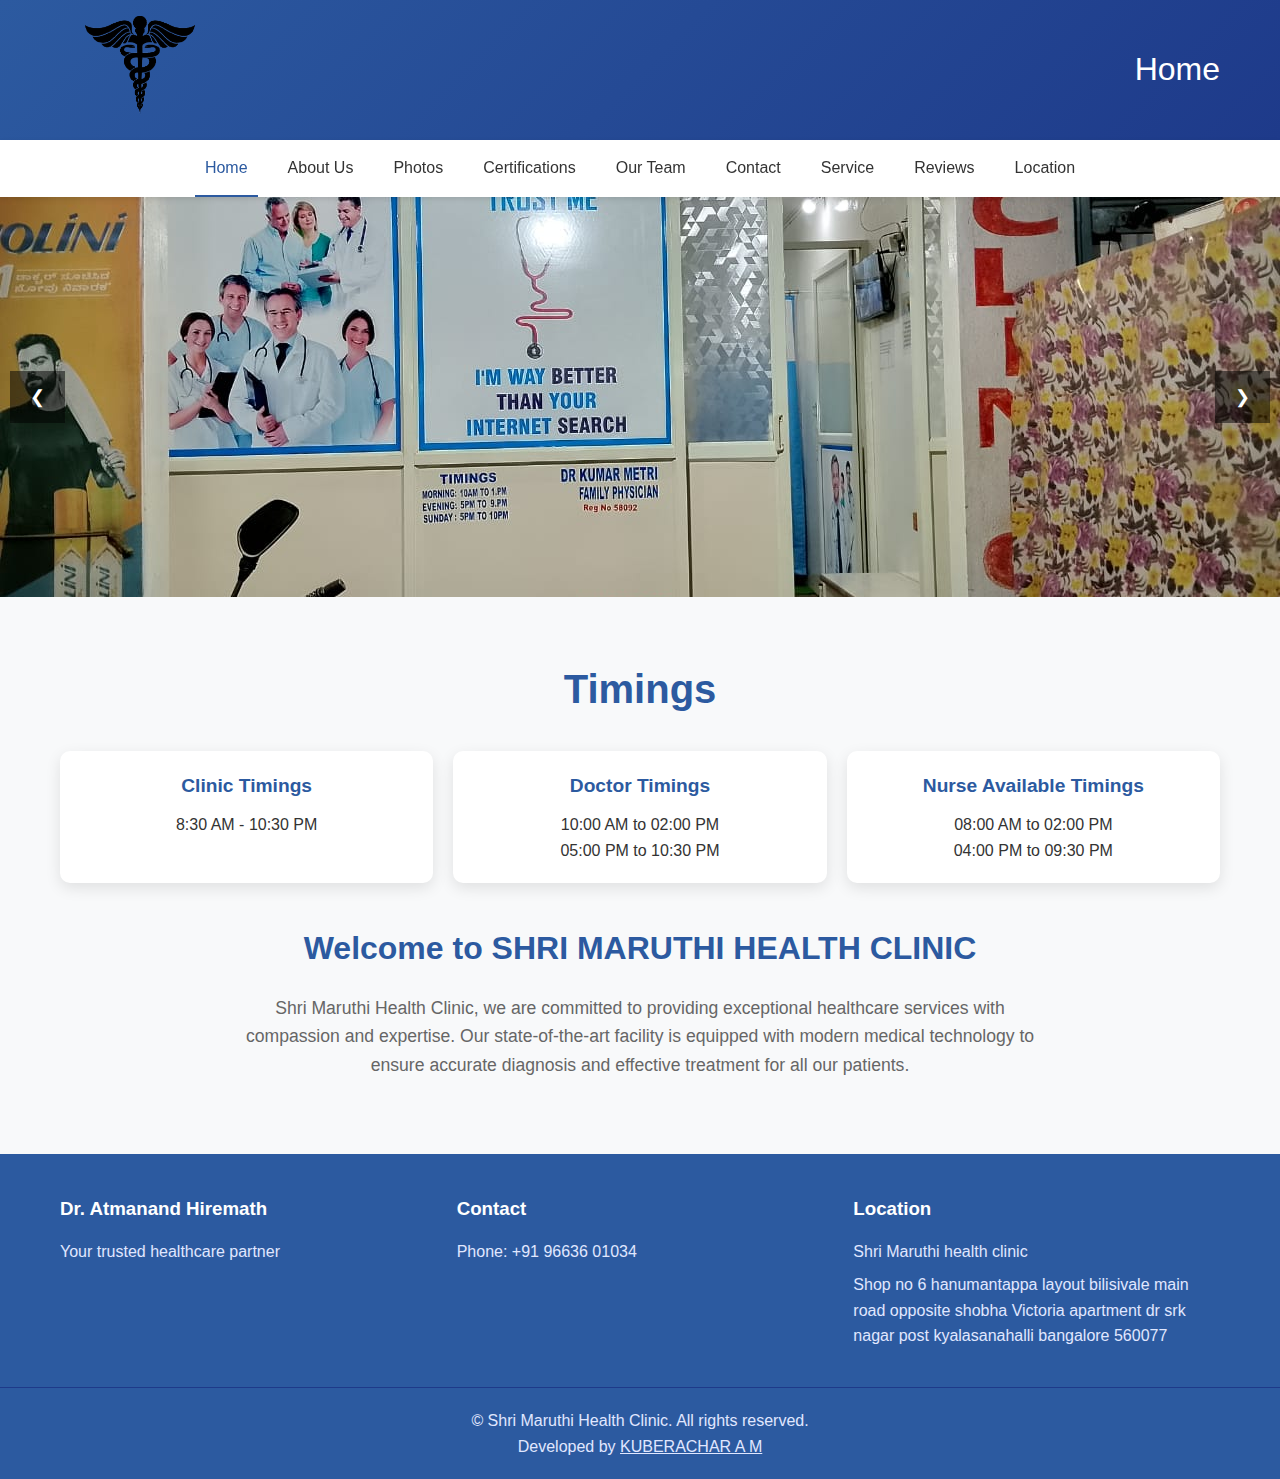
<file: index.html>
<!DOCTYPE html>
<html lang="en">
<head>
    <meta charset="UTF-8">
    <meta name="viewport" content="width=device-width, initial-scale=1.0">
    <title>Shri Maruthi Health Clinic</title>
    <link rel="stylesheet" href="styles.css">
</head>
<body>
    <header>
        <div class="header-content">
            <div class="logo">
                <img src="images/mbbs-logo.png" alt="MBBS Logo">
            </div>
            <h1>Home</h1>
        </div>
    </header>

    <nav class="navbar">
        <div class="nav-container">
            <div class="hamburger" onclick="toggleMenu()">
                <span></span>
                <span></span>
                <span></span>
            </div>
            <ul class="nav-menu">
                <li><a href="index.html" class="active">Home</a></li>
                <li><a href="about.html">About Us</a></li>
                <li><a href="photos.html">Photos</a></li>
                <li><a href="certifications.html">Certifications</a></li>
                <li><a href="team.html">Our Team</a></li>
                <li><a href="contact.html">Contact</a></li>
                <li><a href="services.html">Service</a></li>
                <!-- <li><a href="reviews.html">Reviews</a></li> -->
                 <li><a href="https://www.google.com/maps/place/Shri+Maruthi+health+Clinic/@13.056527,77.6601872,17z/data=!4m8!3m7!1s0x3bae11bd90ad3bff:0x41aaad350add6897!8m2!3d13.056527!4d77.6601872!9m1!1b1!16s%2Fg%2F11q9hnxx39!17m2!4m1!1e3!18m1!1e1?entry=ttu&g_ep=EgoyMDI2MDExMy4wIKXMDSoASAFQAw%3D%3D">Reviews</a></li>
                <li><a href="location.html">Location</a></li>
            </ul>
        </div>
    </nav>

    <main>
        <section class="carousel">
            <div class="carousel-container">
                <div class="slide active">
                    <img src="images/slide1.jpg" alt="Main Entrance">
                </div>
                <div class="slide">
                    <img src="images/slide2.jpg" alt="Main Entrance">
                </div>
                <div class="slide">
                    <img src="images/slide3.jpg" alt="Doctor">
                </div>
                <div class="slide">
                    <img src="images/slide4.jpg" alt="Doctor">
                </div>
                <!-- <div class="slide">
                    <img src="images/slide5.jpg" alt="Reception">
                </div> -->
                <button class="prev" onclick="changeSlide(-1)">❮</button>
                <button class="next" onclick="changeSlide(1)">❯</button>
            </div>
        </section>

        <section class="clinic-info">
            <div class="container">
                <div class="timings">
                    <h2>Timings</h2>
                    <div class="timing-grid">
                        <div class="timing-item">
                            <strong>Clinic Timings</strong>
                            <p>8:30 AM - 10:30 PM</p>
                        </div>
                        <div class="timing-item">
                            <strong>Doctor Timings</strong>
                            <p>10:00 AM to 02:00 PM</p>
                            <p>05:00 PM to 10:30 PM</p>
                        </div>
                        <div class="timing-item">
                            <strong>Nurse Available Timings</strong>
                            <p>08:00 AM to 02:00 PM</p>
                            <p>04:00 PM to 09:30 PM</p>
                        </div>
                    </div>
                </div>

                <div class="intro">
                    <h2>Welcome to SHRI MARUTHI HEALTH CLINIC</h2>
                    <p>Shri Maruthi Health Clinic, we are committed to providing exceptional healthcare services with compassion and expertise. Our state-of-the-art facility is equipped with modern medical technology to ensure accurate diagnosis and effective treatment for all our patients.</p>
                </div>
            </div>
        </section>
    </main>

    <footer>
        <div class="footer-content">
            <div class="footer-section">
                <h3>Dr. Atmanand Hiremath</h3>
                <p>Your trusted healthcare partner</p>
            </div>
            <div class="footer-section">
                <h3>Contact</h3>
                <a href="tel:96636 01034" class="contact-link"><span>Phone: +91 96636 01034</span></a>
            </div>
            <div class="footer-section">
                <h3>Location</h3>
                <p>Shri Maruthi health clinic</p>
                <p>Shop no 6 hanumantappa layout bilisivale main road opposite shobha Victoria apartment dr srk nagar post kyalasanahalli bangalore 560077</p>
            </div>
        </div>
        <div class="footer-bottom">
            <p>&copy; Shri Maruthi Health Clinic. All rights reserved.</p>
            <p>Developed by <a class="developer" href="https://kuberachar.netlify.app/" target="_blank">KUBERACHAR A M</a> </p>
        </div>
    </footer>

    <script src="script.js"></script>
</body>
</html>
</file>
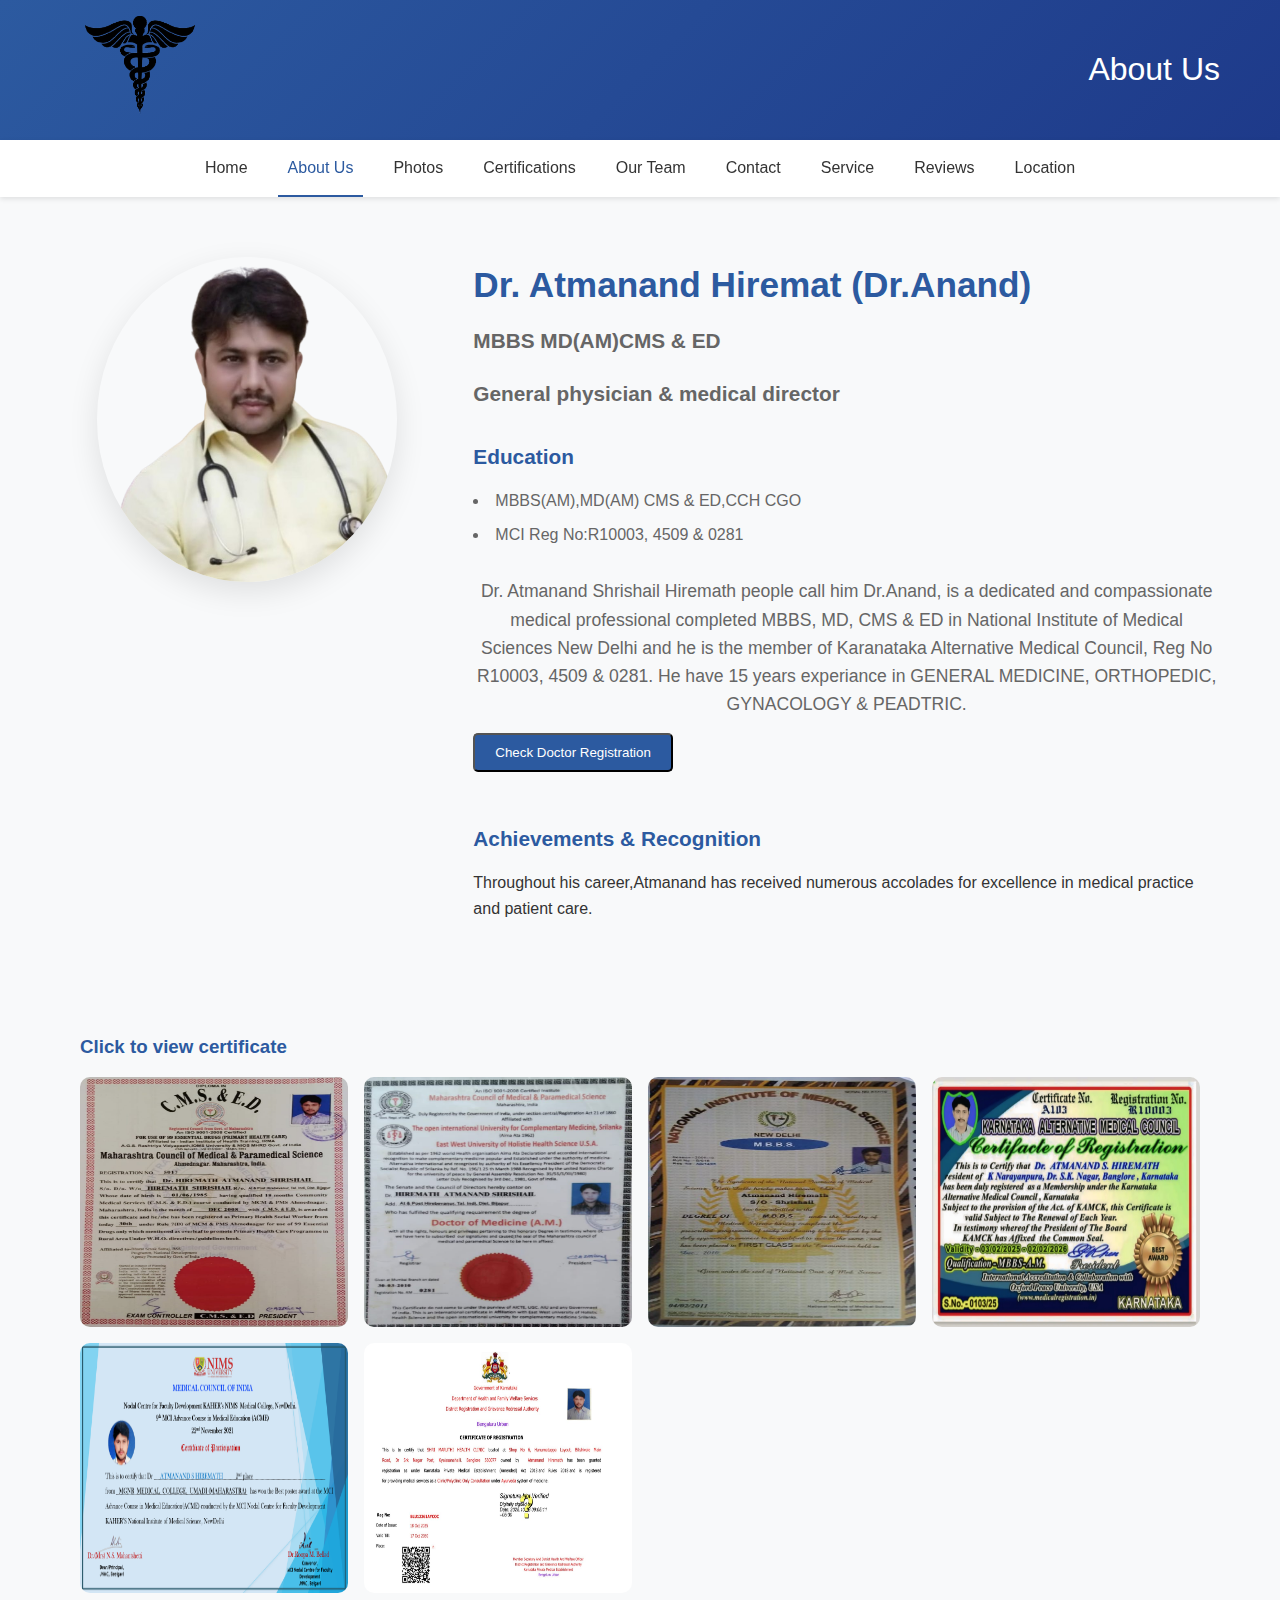
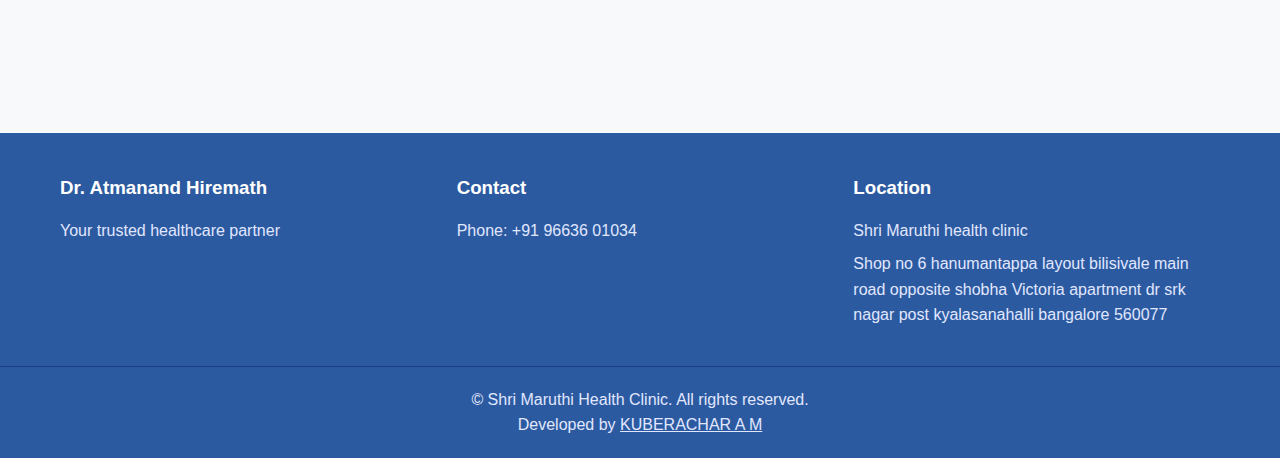
<file: about.html>
<!DOCTYPE html>
<html lang="en">
<head>
    <meta charset="UTF-8">
    <meta name="viewport" content="width=device-width, initial-scale=1.0">
    <title>Shri Maruthi Health Clinic - about</title>
    <link rel="stylesheet" href="styles.css">
    <link rel="stylesheet" href="images-gallery.css">
</head> 
<body>
    <header>
        <div class="header-content">
            <div class="logo">
                <img src="images/mbbs-logo.png" alt="MBBS Logo">
            </div>
            <h1>About Us</h1>
        </div>
    </header>

    <nav class="navbar">
        <div class="nav-container">
            <div class="hamburger" onclick="toggleMenu()">
                <span></span>
                <span></span>
                <span></span>
            </div>
            <ul class="nav-menu">
                <li><a href="index.html">Home</a></li>
                <li><a href="about.html" class="active">About Us</a></li>
                <li><a href="photos.html">Photos</a></li>
                <li><a href="certifications.html">Certifications</a></li>
                <li><a href="team.html">Our Team</a></li>
                <li><a href="contact.html">Contact</a></li>
                <li><a href="services.html">Service</a></li>
                <!-- <li><a href="reviews.html">Reviews</a></li> -->
                 <li><a href="https://www.google.com/maps/place/Shri+Maruthi+health+Clinic/@13.056527,77.6601872,17z/data=!4m8!3m7!1s0x3bae11bd90ad3bff:0x41aaad350add6897!8m2!3d13.056527!4d77.6601872!9m1!1b1!16s%2Fg%2F11q9hnxx39!17m2!4m1!1e3!18m1!1e1?entry=ttu&g_ep=EgoyMDI2MDExMy4wIKXMDSoASAFQAw%3D%3D">Reviews</a></li>
                <li><a href="location.html">Location</a></li>
            </ul>
        </div>
    </nav>

    <main>
        <section class="doctor-profile">
            <div class="container">
                <div class="profile-content">
                    <div class="doctor-image">
                        <img src="images/Doctor.png" alt="Dr. Atmanand Hiremat">
                    </div>
                    <div class="doctor-details">
                        <h2>Dr. Atmanand Hiremat (Dr.Anand)</h2>
                        <h3>MBBS MD(AM)CMS & ED</h3>
                        <h3>General physician & medical director</h3>
                        
                        <div class="education">
                            <h3>Education</h3>
                            <ul>
                                <li>MBBS(AM),MD(AM) CMS & ED,CCH CGO</li>
                                <li>MCI Reg No:R10003, 4509 & 0281</li>
                            </ul>
                        </div>

                        <div class="intro">
                            <p>Dr. Atmanand Shrishail Hiremath people call him Dr.Anand, is a dedicated and compassionate medical professional completed MBBS, MD, CMS & ED in National Institute of Medical Sciences New Delhi and he is the member of Karanataka Alternative Medical Council, Reg No R10003, 4509 & 0281. He have 15 years experiance in GENERAL MEDICINE, ORTHOPEDIC, GYNACOLOGY & PEADTRIC.</p>
                        </div>

                        <button class="reg_btn">
                            <a href="https://www.medicalregistration.in" target="blank">Check Doctor Registration</a>
                        </button>                       

                        <div class="achievements">
                            <h3>Achievements & Recognition</h3>
                            <p>Throughout his career,Atmanand has received numerous accolades for excellence in medical practice and patient care.</p>
                        </div>
                    </div>
                </div>
                <section id="gallery" class="gallery">
                    <div class="container achievements">
                        <h3>Click to view certificate</h3>
                        <div class="gallery-content">
                            <div class="tab-content" id="nails">
                                <div class="gallery-grid">
                                    <img src="images/certificate1.jpg" alt="Certificate Image">
                                    <img src="images/certificate2.jpg" alt="Certificate Image">
                                    <img src="images/certificate3.jpg" alt="Certificate Image">
                                    <img src="images/certificate4.jpg" alt="Certificate Image">
                                    <img src="images/certificate5.png" alt="Certificate Image">
                                    <img src="images/certificate6.jpeg" alt="Certificate Image">
                                </div>
                            </div>
                        </div>
                    </div>
                </section>
                <!-- Lightbox Modal -->
                <div id="lightbox" class="lightbox">
                    <span class="close">&times;</span>
                    <img class="lightbox-content" id="lightbox-img">
                </div>        
    
    

                <!-- <div class="certifications-grid">
                    <div class="cert-item">
                        <img src="images/certificate1.jpg" alt="Board Certification">
                        <h4>Diploma Certification</h4>
                    </div>
                    <div class="cert-item">
                        <img src="images/certificate2.jpg" alt="Medical License">
                        <h4>Graduation certificate</h4>
                    </div>
                    <div class="cert-item">
                        <img src="images/certificate3.jpg" alt="Fellowship Certificate">
                        <h4>MBBS Degree Certificate</h4>
                    </div>
                    <div class="cert-item">
                        <img src="images/certificate4.jpg" alt="CPR Certification">
                         <h4>Membership Certificate</h4>
                    </div>
                    <div class="cert-item">
                        <img src="images/certificate5.png" alt="Continuing Education">
                        <h4>Appreciation Certificate</h4>
                    </div>
                </div> -->
            </div>
        </section>
    </main>

    <footer>
        <div class="footer-content">
            <div class="footer-section">
                <h3>Dr. Atmanand Hiremath</h3>
                <p>Your trusted healthcare partner</p>
            </div>
            <div class="footer-section">
                <h3>Contact</h3>
                <a href="tel:96636 01034" class="contact-link"><span>Phone: +91 96636 01034</span></a>
            </div>
            <div class="footer-section">
                <h3>Location</h3>
                <p>Shri Maruthi health clinic</p>
                <p>Shop no 6 hanumantappa layout bilisivale main road opposite shobha Victoria apartment dr srk nagar post kyalasanahalli bangalore 560077</p>
            </div>
        </div>
        <div class="footer-bottom">
            <p>&copy; Shri Maruthi Health Clinic. All rights reserved.</p>
            <p>Developed by <a class="developer" href="https://kuberachar.netlify.app/" target="_blank">KUBERACHAR A M</a> </p>
        </div>
    </footer>

    <script src="script.js"></script>
</body>
</html>
</file>
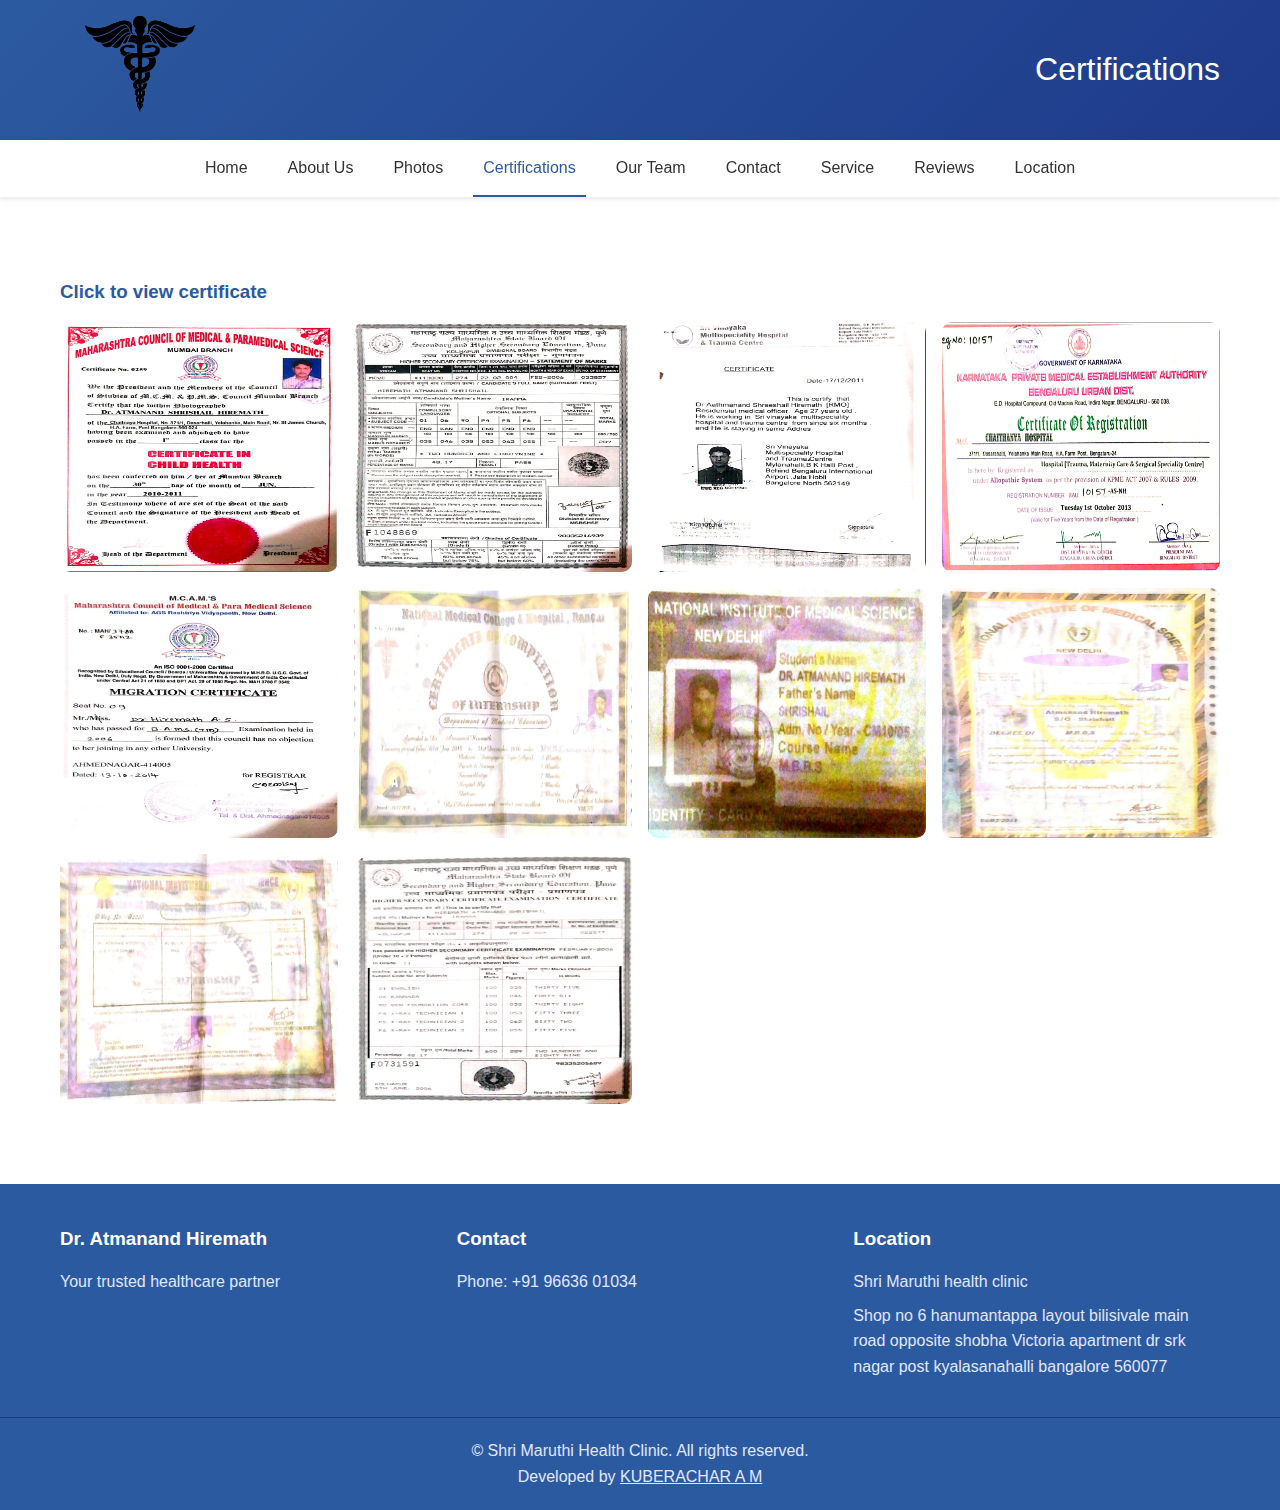
<file: certifications.html>
<!DOCTYPE html>
<html lang="en">
<head>
    <meta charset="UTF-8">
    <meta name="viewport" content="width=device-width, initial-scale=1.0">
    <title>Shri Maruthi Health Clinic - Certifications</title>
    <link rel="stylesheet" href="styles.css">
    <link rel="stylesheet" href="images-gallery.css">
</head>
<body>
    <header>
        <div class="header-content">
            <div class="logo">
                <img src="images/mbbs-logo.png" alt="MBBS Logo">
            </div>
            <h1>Certifications</h1>
        </div>
    </header>

    <nav class="navbar">
        <div class="nav-container">
            <div class="hamburger" onclick="toggleMenu()">
                <span></span>
                <span></span>
                <span></span>
            </div>
            <ul class="nav-menu">
                <li><a href="index.html">Home</a></li>
                <li><a href="about.html">About Us</a></li>
                <li><a href="photos.html">Photos</a></li>
                <li><a href="certifications.html" class="active">Certifications</a></li>
                <li><a href="team.html">Our Team</a></li>
                <li><a href="contact.html">Contact</a></li>
                <li><a href="services.html">Service</a></li>
                <!-- <li><a href="reviews.html">Reviews</a></li> -->
                 <li><a href="https://www.google.com/maps/place/Shri+Maruthi+health+Clinic/@13.056527,77.6601872,17z/data=!4m8!3m7!1s0x3bae11bd90ad3bff:0x41aaad350add6897!8m2!3d13.056527!4d77.6601872!9m1!1b1!16s%2Fg%2F11q9hnxx39!17m2!4m1!1e3!18m1!1e1?entry=ttu&g_ep=EgoyMDI2MDExMy4wIKXMDSoASAFQAw%3D%3D">Reviews</a></li>
                <li><a href="location.html">Location</a></li>
            </ul>
        </div>
    </nav>

    <main>
        <section id="gallery" class="gallery">
            <div class="container achievements">
                <h3>Click to view certificate</h3>
                <div class="gallery-content">
                    <div class="tab-content" id="nails">
                        <div class="gallery-grid">
                            <img src="images/certificates/certificate_page_image_1.jpg" alt="Certificate Image">
                            <img src="images/certificates/certificate_page_image_2.jpg" alt="Certificate Image">
                            <img src="images/certificates/certificate_page_image_3.jpg" alt="Certificate Image">
                            <img src="images/certificates/certificate_page_image_4.jpg" alt="Certificate Image">
                            <img src="images/certificates/certificate_page_image_5.jpg" alt="Certificate Image">
                            <img src="images/certificates/certificate_page_image_6.jpg" alt="Certificate Image">
                            <img src="images/certificates/certificate_page_image_7.jpg" alt="Certificate Image">
                            <img src="images/certificates/certificate_page_image_8.jpg" alt="Certificate Image">
                            <img src="images/certificates/certificate_page_image_9.jpg" alt="Certificate Image">
                            <img src="images/certificates/certificate_page_image_10.jpg" alt="Certificate Image">
                        </div>
                    </div>
                </div>
            </div>
        </section>
        <!-- Lightbox Modal -->
        <div id="lightbox" class="lightbox">
            <span class="close">&times;</span>
            <img class="lightbox-content" id="lightbox-img">
        </div>
<!-- --------------------------------------------------------------------------------------------------- -->
        <!-- <section class="gallery">
            <div class="container">
                <h2 style="text-align: center; margin-bottom: 40px; color: #2c5aa0; font-size: 2.5rem;">Professional Certifications</h2>
                <div class="certifications-grid">
                    <div class="cert-item">
                        <img src="images/certificates/certificate_page_image_1.jpg" alt="Certificte">
                        <h4>MBBS Degree</h4>
                        <p>Harvard Medical School</p>
                    </div>
                    <div class="cert-item">
                        <img src="images/certificates/certificate_page_image_2.jpg" alt="Certificte">
                    </div>
                    <div class="cert-item">
                        <img src="images/certificates/certificate_page_image_3.jpg" alt="Certificte">
                    </div>
                    <div class="cert-item">
                        <img src="images/certificates/certificate_page_image_4.jpg" alt="Certificte">
                    </div>
                    <div class="cert-item">
                        <img src="images/certificates/certificate_page_image_5.jpg" alt="Certificte">
                    </div>
                    <div class="cert-item">
                        <img src="images/certificates/certificate_page_image_6.jpg" alt="Certificte">
                    </div>
                    <div class="cert-item">
                        <img src="images/certificates/certificate_page_image_7.jpg" alt="Certificte">
                    </div>
                    <div class="cert-item">
                        <img src="images/certificates/certificate_page_image_8.jpg" alt="Certificte">
                    </div>
                    <div class="cert-item">
                        <img src="images/certificates/certificate_page_image_9.jpg" alt="Certificte">
                    </div>
                    <div class="cert-item">
                        <img src="images/certificates/certificate_page_image_10.jpg" alt="Certificte">
                    </div>
                    <div class="cert-item">
                        <img src="images/certificates/certificate_page_image_11.jpg" alt="Certificte">
                    </div>
                    <div class="cert-item">
                        <img src="images/certificates/certificate_page_image_12.jpg" alt="Certificte">
                    </div>
                    <div class="cert-item">
                        <img src="images/certificates/certificate_page_image_1.jpg" alt="Certificte">
                    </div>
                    <div class="cert-item">
                        <img src="images/certificates/certificate_page_image_1.jpg" alt="Certificte">
                    </div>
                </div>
            </div>
        </section> -->
    </main>

    <footer>
        <div class="footer-content">
            <div class="footer-section">
                <h3>Dr. Atmanand Hiremath</h3>
                <p>Your trusted healthcare partner</p>
            </div>
            <div class="footer-section">
                <h3>Contact</h3>
                <a href="tel:96636 01034" class="contact-link"><span>Phone: +91 96636 01034</span></a>
            </div>
            <div class="footer-section">
                <h3>Location</h3>
                <p>Shri Maruthi health clinic</p>
                <p>Shop no 6 hanumantappa layout bilisivale main road opposite shobha Victoria apartment dr srk nagar post kyalasanahalli bangalore 560077</p>
            </div>
        </div>
        <div class="footer-bottom">
            <p>&copy; Shri Maruthi Health Clinic. All rights reserved.</p>
            <p>Developed by <a class="developer" href="https://kuberachar.netlify.app/" target="_blank">KUBERACHAR A M</a> </p>
        </div>
    </footer>

    <script src="script.js"></script>
</body>
</html>
</file>
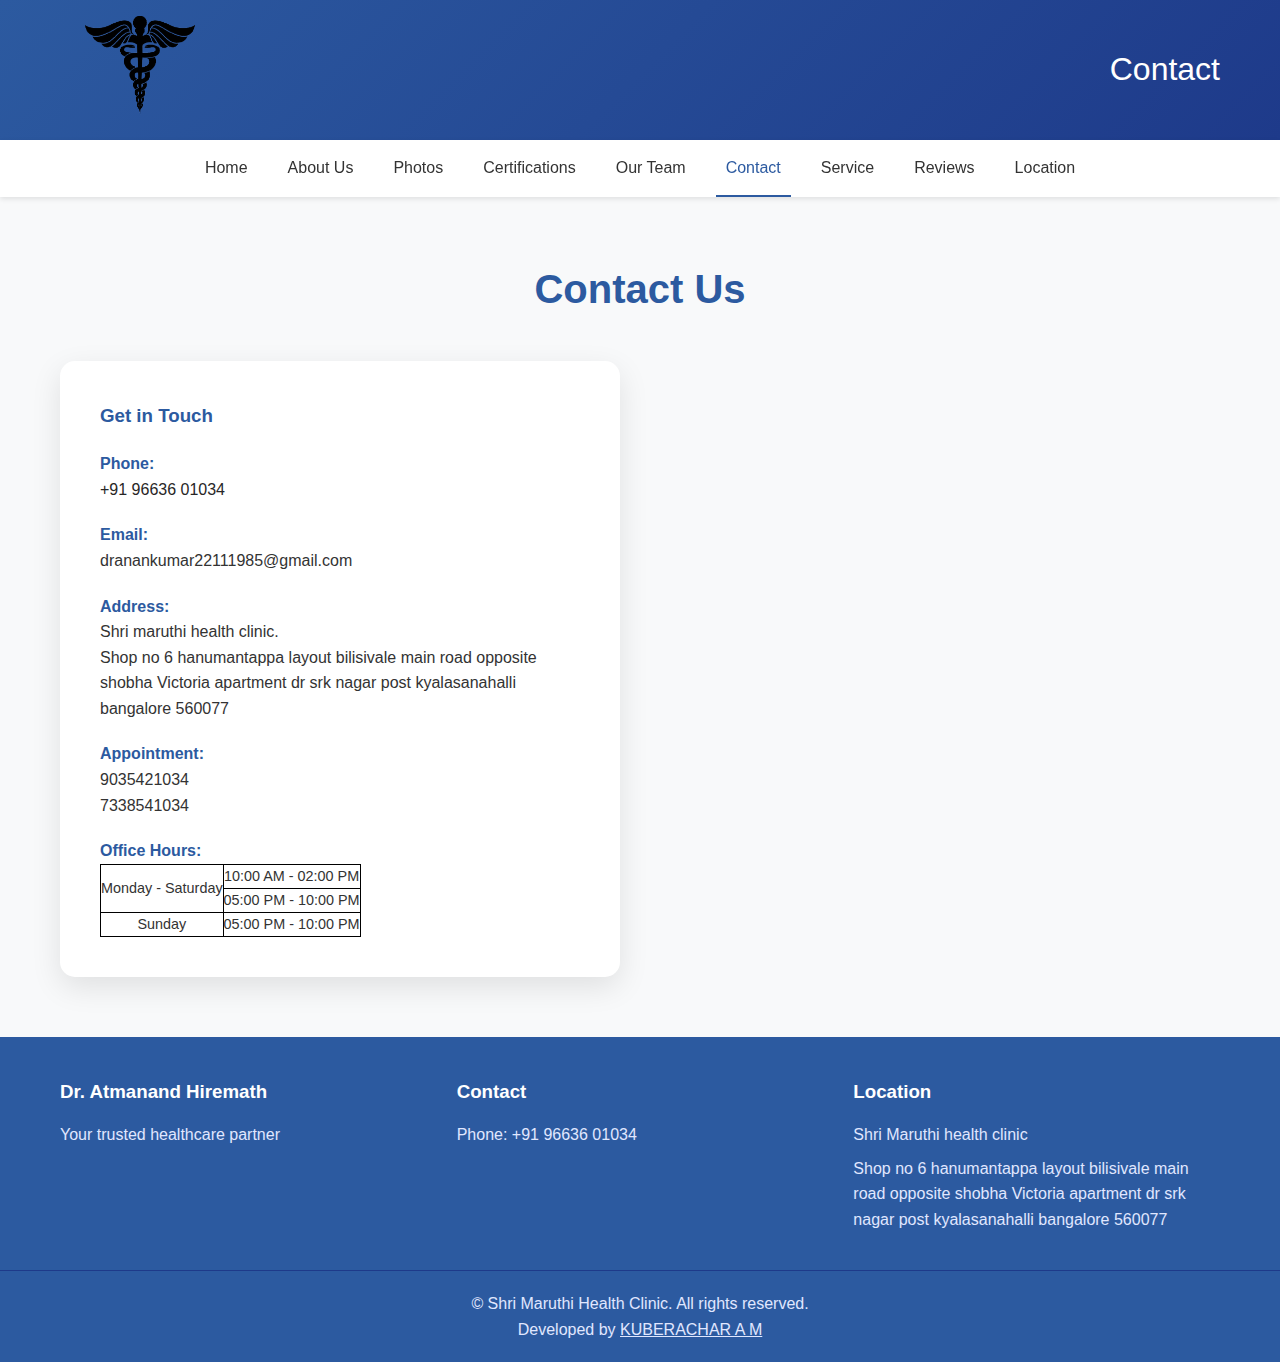
<file: contact.html>
<!DOCTYPE html>
<html lang="en">
<head>
    <meta charset="UTF-8">
    <meta name="viewport" content="width=device-width, initial-scale=1.0">
    <title>Shri Maruthi Health Clinic - Contact</title>
    <link rel="stylesheet" href="styles.css">
</head>
<body>
    <header>
        <div class="header-content">
            <div class="logo">
                <img src="images/mbbs-logo.png" alt="MBBS Logo">
            </div>
            <h1>Contact</h1>
        </div>
    </header>

    <nav class="navbar">
        <div class="nav-container">
            <div class="hamburger" onclick="toggleMenu()">
                <span></span>
                <span></span>
                <span></span>
            </div>
            <ul class="nav-menu">
                <li><a href="index.html">Home</a></li>
                <li><a href="about.html">About Us</a></li>
                <li><a href="photos.html">Photos</a></li>
                <li><a href="certifications.html">Certifications</a></li>
                <li><a href="team.html">Our Team</a></li>
                <li><a href="contact.html" class="active">Contact</a></li>
                <li><a href="services.html">Service</a></li>
                <!-- <li><a href="reviews.html">Reviews</a></li> -->
                 <li><a href="https://www.google.com/maps/place/Shri+Maruthi+health+Clinic/@13.056527,77.6601872,17z/data=!4m8!3m7!1s0x3bae11bd90ad3bff:0x41aaad350add6897!8m2!3d13.056527!4d77.6601872!9m1!1b1!16s%2Fg%2F11q9hnxx39!17m2!4m1!1e3!18m1!1e1?entry=ttu&g_ep=EgoyMDI2MDExMy4wIKXMDSoASAFQAw%3D%3D">Reviews</a></li>
                <li><a href="location.html">Location</a></li>
            </ul>
        </div>
    </nav>

    <main>
        <section class="contact-section" style="padding: 60px 0; background: #f8f9fa;">
            <div class="container">
                <h2 style="text-align: center; margin-bottom: 40px; color: #2c5aa0; font-size: 2.5rem;">Contact Us</h2>
                <div style="display: grid; grid-template-columns: 1fr 1fr; gap: 40px; align-items: start;">
                    <div style="background: white; padding: 40px; border-radius: 15px; box-shadow: 0 10px 30px rgba(0,0,0,0.1);">
                        <h3 style="color: #2c5aa0; margin-bottom: 20px;">Get in Touch</h3>
                        <div style="margin-bottom: 20px;">
                            <strong style="color: #2c5aa0;">Phone:</strong>
                            <!-- <p>(555) 123-4567</p> -->
                            <a href="tel:96636 01034" class="contact-link" style="text-decoration: none; color: rgb(40, 38, 38);"><p>+91 96636 01034</p></a>
                        </div>
                        <div style="margin-bottom: 20px;">
                            <strong style="color: #2c5aa0;">Email:</strong>
                            <p>dranankumar22111985@gmail.com</p>
                        </div>
                        <div style="margin-bottom: 20px;">
                            <strong style="color: #2c5aa0;">Address:</strong>
                            <p>Shri maruthi health clinic. <br> Shop no 6 hanumantappa layout bilisivale main road opposite shobha Victoria apartment dr srk nagar post kyalasanahalli bangalore 560077</p>
                        </div>
                        <div style="margin-bottom: 20px;">
                            <strong style="color: #2c5aa0;">Appointment:</strong>
                            <p>9035421034<br>7338541034</p>
                        </div>
                        <div class="timing-table-container">
                            <strong style="color: #2c5aa0;">Office Hours:</strong>
                            <table class="timing-table">
                                <tr>
                                    <td rowspan="2">Monday - Saturday</td>
                                    <td>10:00 AM - 02:00 PM</td>
                                </tr>
                                <tr>
                                    <td>05:00 PM - 10:00 PM</td>
                                </tr>
                                <tr>
                                    <td>Sunday</td>
                                    <td>05:00 PM - 10:00 PM</td>
                                </tr>
                            </table>
                        </div>
                    </div>

                    <!-- <div style="background: white; padding: 40px; border-radius: 15px; box-shadow: 0 10px 30px rgba(0,0,0,0.1);">
                        <h3 style="color: #2c5aa0; margin-bottom: 20px;">Send us a Message</h3>
                        <form style="display: flex; flex-direction: column; gap: 15px;">
                            <input type="text" placeholder="Your Name" style="padding: 12px; border: 1px solid #ddd; border-radius: 5px; font-size: 16px;">
                            <input type="email" placeholder="Your Email" style="padding: 12px; border: 1px solid #ddd; border-radius: 5px; font-size: 16px;">
                            <input type="tel" placeholder="Your Phone" style="padding: 12px; border: 1px solid #ddd; border-radius: 5px; font-size: 16px;">
                            <select style="padding: 12px; border: 1px solid #ddd; border-radius: 5px; font-size: 16px;">
                                <option>Select Service</option>
                                <option>General Consultation</option>
                                <option>Emergency Care</option>
                                <option>Appointment Booking</option>
                                <option>Insurance Inquiry</option>
                                <option>Other</option>
                            </select>
                            <textarea placeholder="Your Message" rows="5" style="padding: 12px; border: 1px solid #ddd; border-radius: 5px; font-size: 16px; resize: vertical;"></textarea>
                            <button type="submit" style="background: #2c5aa0; color: white; padding: 15px; border: none; border-radius: 5px; font-size: 16px; cursor: pointer; transition: background 0.3s;">Send Message</button>
                        </form>
                    </div> -->
                </div>
            </div>
        </section>
    </main>

    <footer>
        <div class="footer-content">
            <div class="footer-section">
                <h3>Dr. Atmanand Hiremath</h3>
                <p>Your trusted healthcare partner</p>
            </div>
            <div class="footer-section">
                <h3>Contact</h3>
                <a href="tel:96636 01034" class="contact-link"><span>Phone: +91 96636 01034</span></a>
            </div>
            <div class="footer-section">
                <h3>Location</h3>
                <p>Shri Maruthi health clinic</p>
                <p>Shop no 6 hanumantappa layout bilisivale main road opposite shobha Victoria apartment dr srk nagar post kyalasanahalli bangalore 560077</p>
            </div>
        </div>
        <div class="footer-bottom">
            <p>&copy; Shri Maruthi Health Clinic. All rights reserved.</p>
            <p>Developed by <a class="developer" href="https://kuberachar.netlify.app/" target="_blank">KUBERACHAR A M</a> </p>
        </div>
    </footer>

    <script src="script.js"></script>
</body>
</html>
</file>
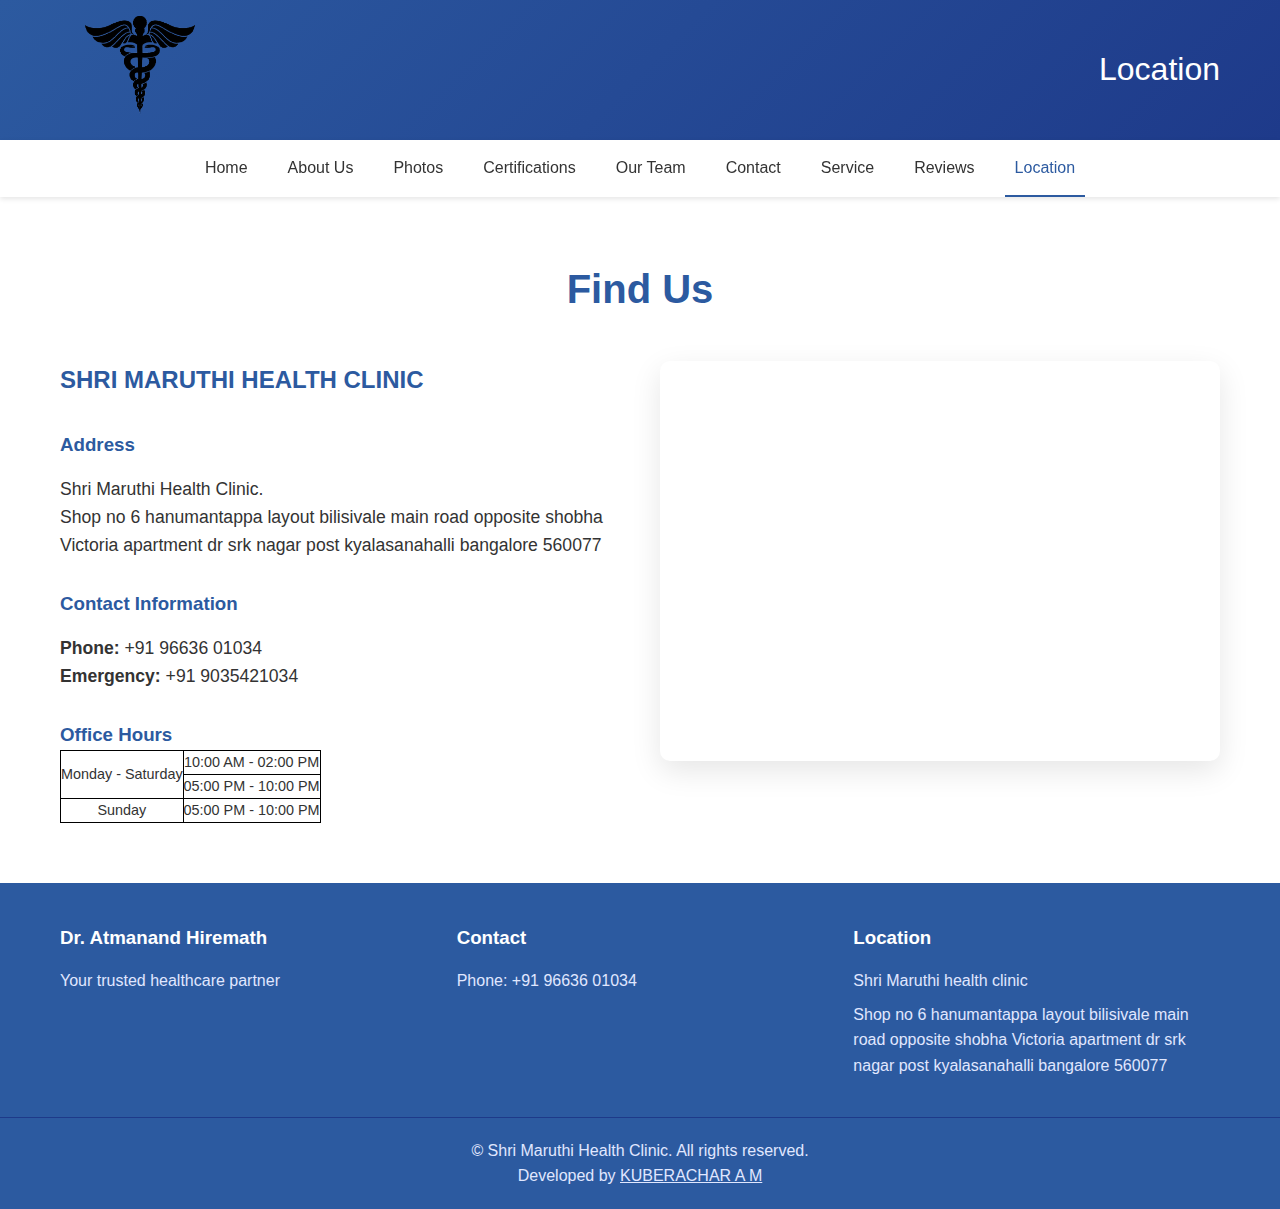
<file: location.html>
<!DOCTYPE html>
<html lang="en">
<head>
    <meta charset="UTF-8">
    <meta name="viewport" content="width=device-width, initial-scale=1.0">
    <title>DShri Maruthi Health Clinic - Location</title>
    <link rel="stylesheet" href="styles.css">
</head>
<body>
    <header>
        <div class="header-content">
            <div class="logo">
                <img src="images/mbbs-logo.png" alt="MBBS Logo">
            </div>
            <h1>Location</h1>
        </div>
    </header>

    <nav class="navbar">
        <div class="nav-container">
            <div class="hamburger" onclick="toggleMenu()">
                <span></span>
                <span></span>
                <span></span>
            </div>
            <ul class="nav-menu">
                <li><a href="index.html">Home</a></li>
                <li><a href="about.html">About Us</a></li>
                <li><a href="photos.html">Photos</a></li>
                <li><a href="certifications.html">Certifications</a></li>
                <li><a href="team.html">Our Team</a></li>
                <li><a href="contact.html">Contact</a></li>
                <li><a href="services.html">Service</a></li>
                <!-- <li><a href="reviews.html">Reviews</a></li> -->
                 <li><a href="https://www.google.com/maps/place/Shri+Maruthi+health+Clinic/@13.056527,77.6601872,17z/data=!4m8!3m7!1s0x3bae11bd90ad3bff:0x41aaad350add6897!8m2!3d13.056527!4d77.6601872!9m1!1b1!16s%2Fg%2F11q9hnxx39!17m2!4m1!1e3!18m1!1e1?entry=ttu&g_ep=EgoyMDI2MDExMy4wIKXMDSoASAFQAw%3D%3D">Reviews</a></li>
                <li><a href="location.html" class="active">Location</a></li>
            </ul>
        </div>
    </nav>

    <main>
        <section class="location-section">
            <div class="container">
                <h2 style="text-align: center; margin-bottom: 40px; color: #2c5aa0; font-size: 2.5rem;">Find Us</h2>
                
                <div class="location-content">
                    <div class="location-info">
                        <h2>SHRI MARUTHI HEALTH CLINIC</h2>
                        <div style="margin: 30px 0;">
                            <h3 style="color: #2c5aa0; margin-bottom: 15px;">Address</h3>
                            <p style="font-size: 1.1rem; line-height: 1.6;">
                                Shri Maruthi Health Clinic. <br>Shop no 6 hanumantappa layout bilisivale main road opposite shobha Victoria apartment dr srk nagar post kyalasanahalli bangalore 560077
                            </p>
                        </div>

                        <div style="margin: 30px 0;">
                            <h3 style="color: #2c5aa0; margin-bottom: 15px;">Contact Information</h3>
                            <p style="font-size: 1.1rem; line-height: 1.6;">
                                <strong>Phone:</strong> +91 96636 01034<br>
                                <strong>Emergency:</strong> +91 9035421034
                            </p>
                        </div>

                        <div class="timing-table-container">
                            <h3 style="color: #2c5aa0;">Office Hours</h3>
                            <table class="timing-table">
                                <tr>
                                    <td rowspan="2">Monday - Saturday</td>
                                    <td>10:00 AM - 02:00 PM</td>
                                </tr>
                                <tr>
                                    <td>05:00 PM - 10:00 PM</td>
                                </tr>
                                <tr>
                                    <td>Sunday</td>
                                    <td>05:00 PM - 10:00 PM</td>
                                </tr>
                            </table>
                        </div>
                    </div>

                    <div class="map-container">
                         <iframe src="https://www.google.com/maps/embed?pb=!1m17!1m12!1m3!1d9574.534968421684!2d77.6531193365106!3d13.056107913789265!2m3!1f0!2f0!3f0!3m2!1i1024!2i768!4f13.1!3m2!1m1!2zMTPCsDAzJzIzLjQiTiA3N8KwMzknMzYuOCJF!5e0!3m2!1sen!2sin!4v1768499482176!5m2!1sen!2sin" width="600" height="450" style="border:0;" allowfullscreen="" loading="lazy" referrerpolicy="no-referrer-when-downgrade"></iframe>
                    </div>
                </div>
            </div>
        </section>
    </main>

    <footer>
        <div class="footer-content">
            <div class="footer-section">
                <h3>Dr. Atmanand Hiremath</h3>
                <p>Your trusted healthcare partner</p>
            </div>
            <div class="footer-section">
                <h3>Contact</h3>
                <a href="tel:96636 01034" class="contact-link"><span>Phone: +91 96636 01034</span></a>
            </div>
            <div class="footer-section">
                <h3>Location</h3>
                <p>Shri Maruthi health clinic</p>
                <p>Shop no 6 hanumantappa layout bilisivale main road opposite shobha Victoria apartment dr srk nagar post kyalasanahalli bangalore 560077</p>
            </div>
        </div>
        <div class="footer-bottom">
            <p>&copy; Shri Maruthi Health Clinic. All rights reserved.</p>
            <p>Developed by <a class="developer" href="https://kuberachar.netlify.app/" target="_blank">KUBERACHAR A M</a> </p>
        </div>
    </footer>

    <script src="script.js"></script>
</body>
</html>
</file>
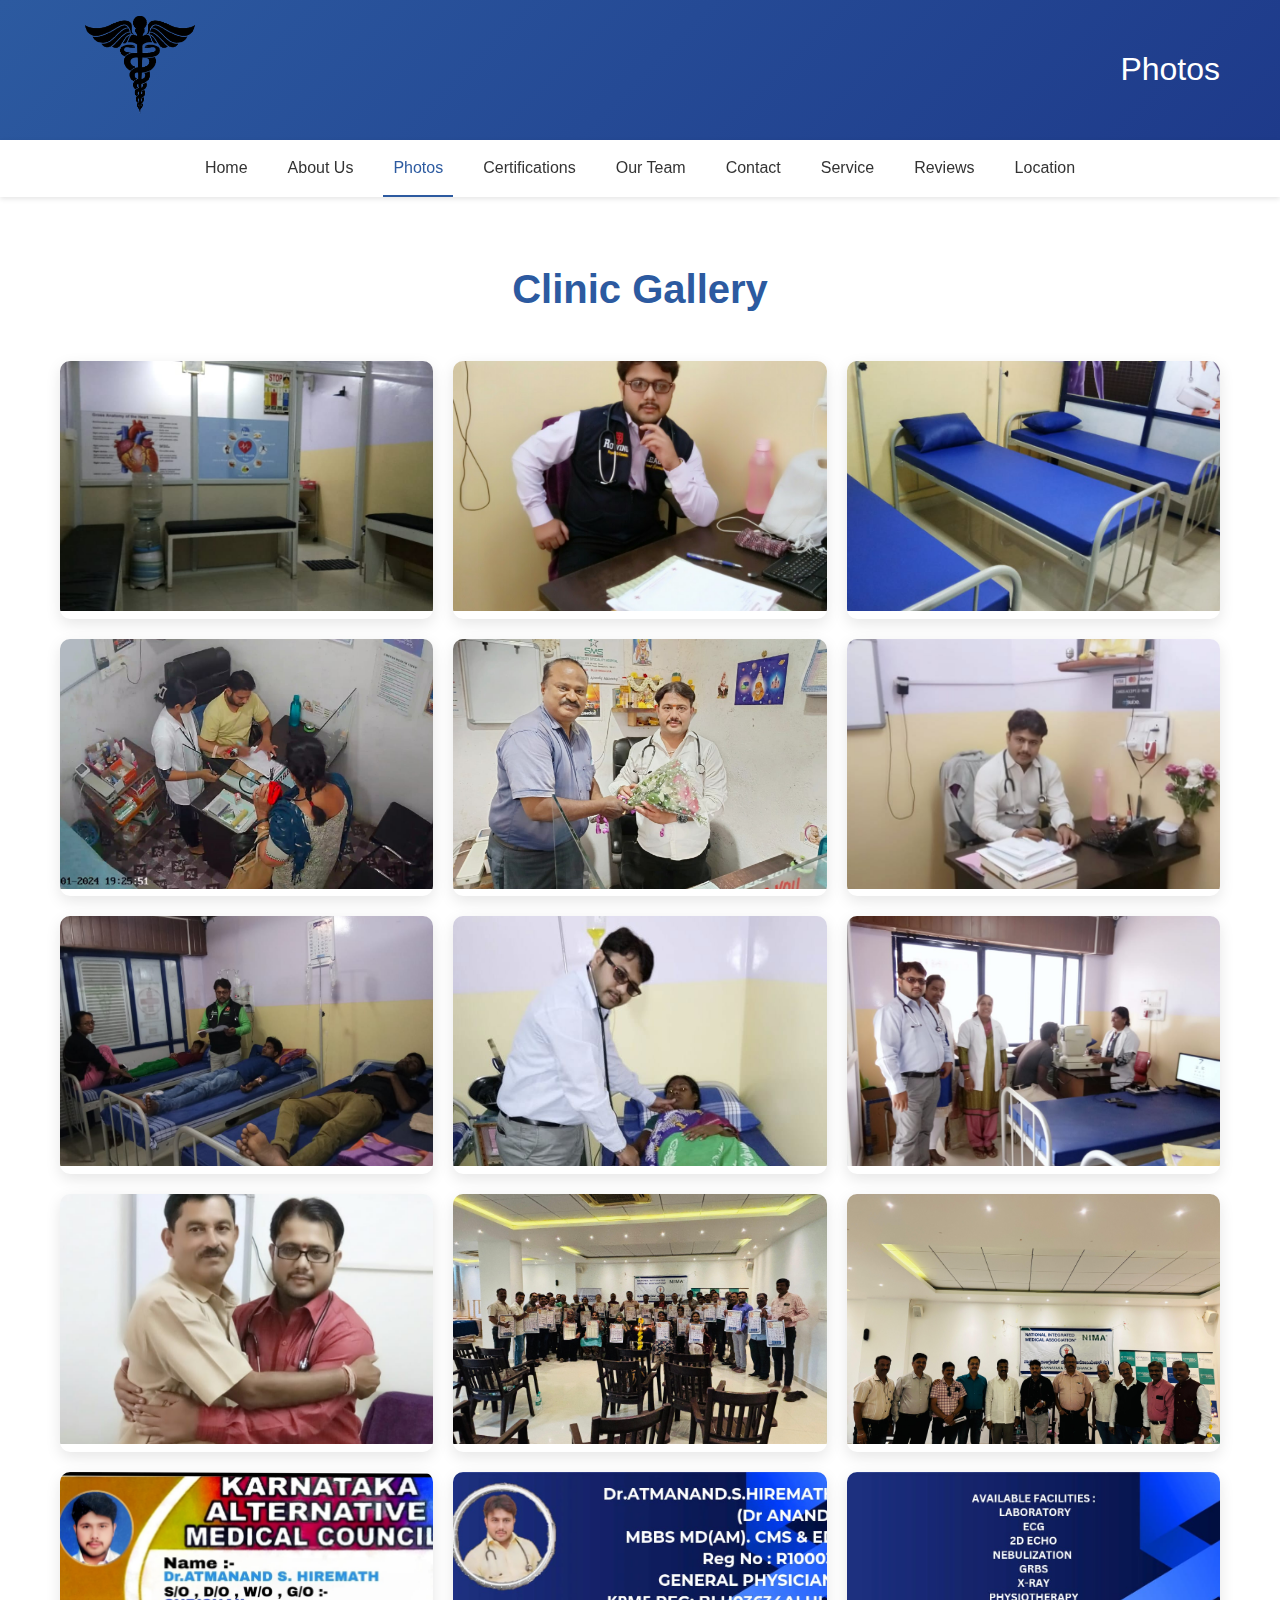
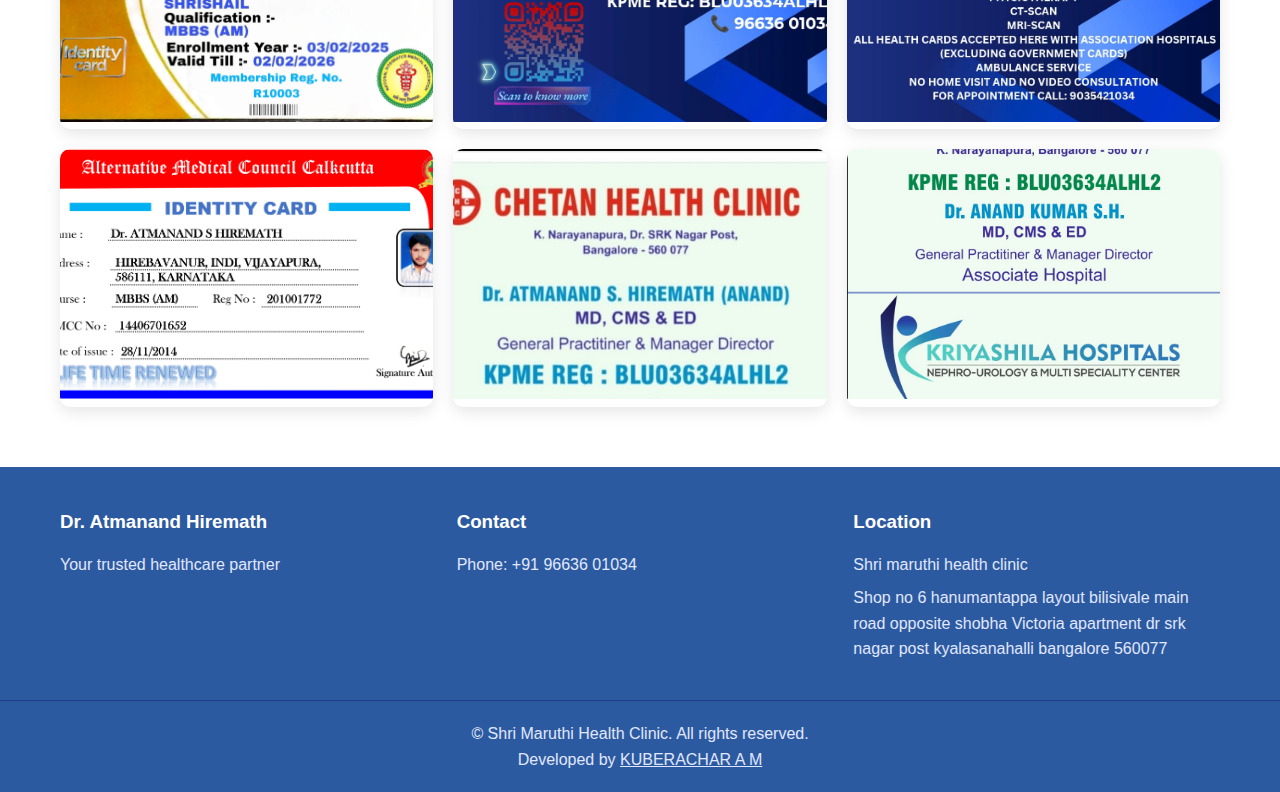
<file: photos.html>
<!DOCTYPE html>
<html lang="en">
<head>
    <meta charset="UTF-8">
    <meta name="viewport" content="width=device-width, initial-scale=1.0">
    <title>Shri Maruthi Health Clinic - Photos</title>
    <link rel="stylesheet" href="styles.css">
</head>
<body>
    <header>
        <div class="header-content">
            <div class="logo">
                <img src="images/mbbs-logo.png" alt="MBBS Logo">
            </div>
            <h1>Photos</h1>
        </div>
    </header>

    <nav class="navbar">
        <div class="nav-container">
            <div class="hamburger" onclick="toggleMenu()">
                <span></span>
                <span></span>
                <span></span>
            </div>
            <ul class="nav-menu">
                <li><a href="index.html">Home</a></li>
                <li><a href="about.html">About Us</a></li>
                <li><a href="photos.html" class="active">Photos</a></li>
                <li><a href="certifications.html">Certifications</a></li>
                <li><a href="team.html">Our Team</a></li>
                <li><a href="contact.html">Contact</a></li>
                <li><a href="services.html">Service</a></li>
                <!-- <li><a href="reviews.html">Reviews</a></li> -->
                 <li><a href="https://www.google.com/maps/place/Shri+Maruthi+health+Clinic/@13.056527,77.6601872,17z/data=!4m8!3m7!1s0x3bae11bd90ad3bff:0x41aaad350add6897!8m2!3d13.056527!4d77.6601872!9m1!1b1!16s%2Fg%2F11q9hnxx39!17m2!4m1!1e3!18m1!1e1?entry=ttu&g_ep=EgoyMDI2MDExMy4wIKXMDSoASAFQAw%3D%3D">Reviews</a></li>
                <li><a href="location.html">Location</a></li>
            </ul>
        </div>
    </nav>

    <main>
        <section class="gallery">
            <div class="container">
                <h2 style="text-align: center; margin-bottom: 40px; color: #2c5aa0; font-size: 2.5rem;">Clinic Gallery</h2>
                <div class="gallery-grid">
                    <div class="gallery-item">
                        <img src="images/photos_photo1.jpg" alt="Clinic Interior">
                    </div>
                    <div class="gallery-item">
                        <img src="images/photos_photo2.jpg" alt="Reception Area">
                    </div>
                    <div class="gallery-item">
                        <img src="images/photos_photo3.jpg" alt="Image">
                    </div>
                    <div class="gallery-item">
                        <img src="images/photos_photo4.jpg" alt="Image">
                    </div>
                    <div class="gallery-item">
                        <img src="images/photos_photo5.jpg" alt="Image">
                    </div>
                    <div class="gallery-item">
                        <img src="images/photos_photo6.jpg" alt="Image">
                    </div>
                    <div class="gallery-item">
                        <img src="images/photos_photo7.jpg" alt="Image">
                    </div>
                    <div class="gallery-item">
                        <img src="images/photos_photo8.jpg" alt="Image">
                    </div>
                    <div class="gallery-item">
                        <img src="images/photos_photo9.jpg" alt="Image">
                    </div>
                    <div class="gallery-item">
                        <img src="images/photos_photo10.jpg" alt="Image">
                    </div>
                    <div class="gallery-item">
                        <img src="images/photos_photo11.jpg" alt="Image">
                    </div>
                    <div class="gallery-item">
                        <img src="images/photos_photo12.jpg" alt="Image">
                    </div>
                    <!-- <div class="gallery-item">
                        <img src="images/photos_photo13.jpg" alt="Image">
                    </div> -->
                    <div class="gallery-item">
                        <img src="images/cards/id_card1.jpg" alt="Image">
                    </div>
                    <div class="gallery-item">
                        <img src="images/cards/id_card2.jpg" alt="Image">
                    </div>
                    <div class="gallery-item">
                        <img src="images/cards/id_card3.jpg" alt="Image">
                    </div>
                    <div class="gallery-item">
                        <img src="images/cards/id_card4.png" alt="Image">
                    </div>
                    <div class="gallery-item">
                        <img src="images/cards/id_card5.jpg" alt="Image">
                    </div>
                    <div class="gallery-item">
                        <img src="images/cards/id_card6.jpg" alt="Image">
                    </div>
                </div>
            </div>
        </section>
    </main>

    <footer>
        <div class="footer-content">
            <div class="footer-section">
                <h3>Dr. Atmanand Hiremath</h3>
                <p>Your trusted healthcare partner</p>
            </div>
            <div class="footer-section">
                <h3>Contact</h3>
                <a href="tel:96636 01034" class="contact-link"><span>Phone: +91 96636 01034</span></a>
            </div>
            <div class="footer-section">
                <h3>Location</h3>
                <p>Shri maruthi health clinic</p>
                <p>Shop no 6 hanumantappa layout bilisivale main road opposite shobha Victoria apartment dr srk nagar post kyalasanahalli bangalore 560077</p>
            </div>
        </div>
        <div class="footer-bottom">
            <p>&copy; Shri Maruthi Health Clinic. All rights reserved.</p>
            <p>Developed by <a class="developer" href="https://kuberachar.netlify.app/" target="_blank">KUBERACHAR A M</a> </p>
        </div>
    </footer>

    <script src="script.js"></script>
</body>
</html>
</file>
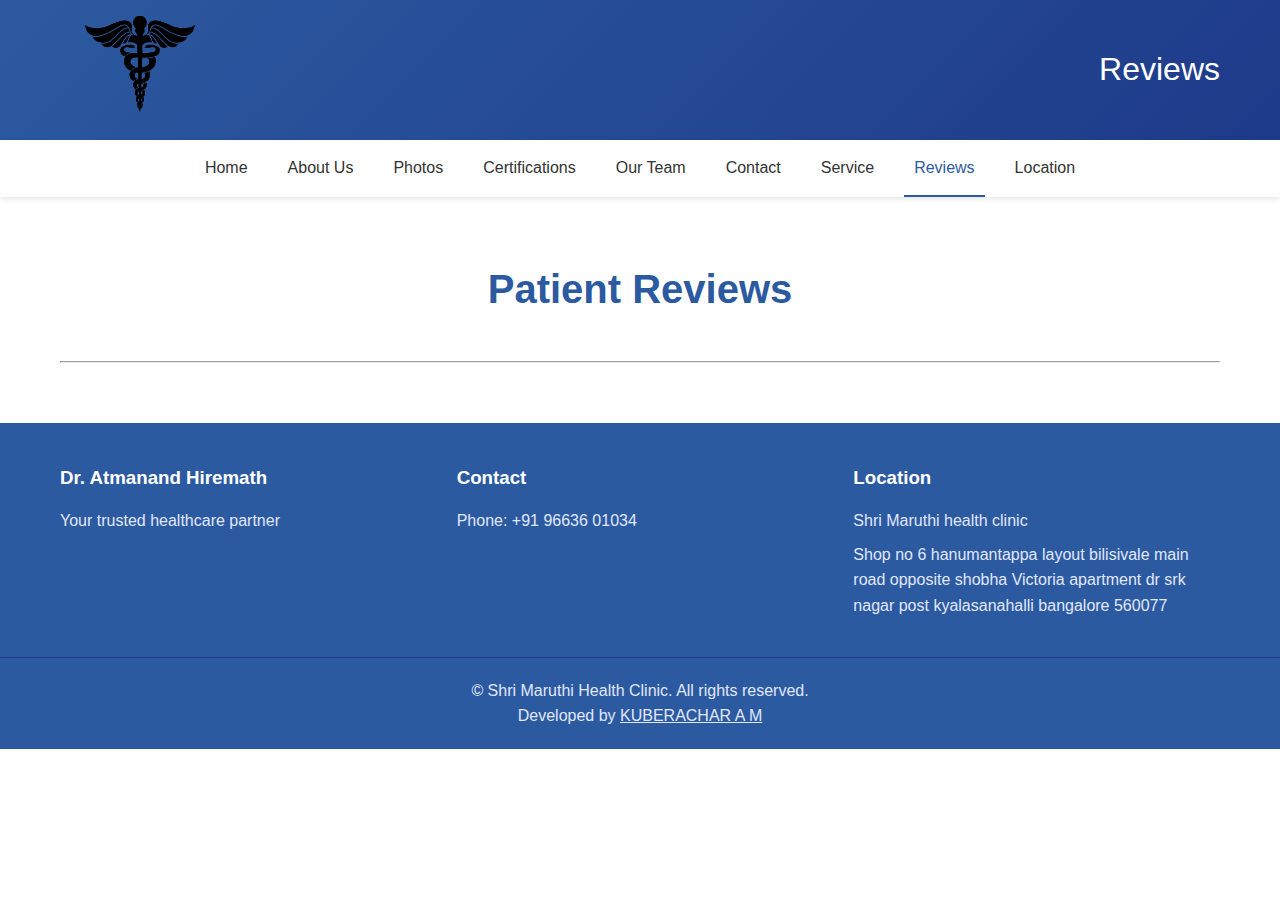
<file: reviews.html>
<!DOCTYPE html>
<html lang="en">
<head>
    <meta charset="UTF-8">
    <meta name="viewport" content="width=device-width, initial-scale=1.0">
    <title>Shri Maruthi Health Clinic - Reviews</title>
    <link rel="stylesheet" href="styles.css">
</head>
<body>
    <header>
        <div class="header-content">
            <div class="logo">
                <img src="images/mbbs-logo.png" alt="MBBS Logo">
            </div>
            <h1>Reviews</h1>
        </div>
    </header>

    <nav class="navbar">
        <div class="nav-container">
            <div class="hamburger" onclick="toggleMenu()">
                <span></span>
                <span></span>
                <span></span>
            </div>
            <ul class="nav-menu">
                <li><a href="index.html">Home</a></li>
                <li><a href="about.html">About Us</a></li>
                <li><a href="photos.html">Photos</a></li>
                <li><a href="certifications.html">Certifications</a></li>
                <li><a href="team.html">Our Team</a></li>
                <li><a href="contact.html">Contact</a></li>
                <li><a href="services.html">Service</a></li>
                <li><a href="reviews.html" class="active">Reviews</a></li>
                <li><a href="location.html">Location</a></li>
            </ul>
        </div>
    </nav>

    <main>
        <section class="reviews-section">
            <div class="container">
                <h2 style="text-align: center; margin-bottom: 40px; color: #2c5aa0; font-size: 2.5rem;">Patient Reviews</h2>
                
                <div class="reviews-grid">
                    <script defer async src='https://cdn.trustindex.io/loader.js?84fe88b59fe276404796321d6a8'></script>
                    <script defer async src='https://cdn.trustindex.io/loader.js?9043a81596d776546056cf63e95'></script>
                    <hr>
                    <script defer async src='https://cdn.trustindex.io/loader.js?1379c9159d51792c0046d0a90e7'></script>
                </div>

                <!-- <div style="text-align: center; margin-top: 40px; padding: 30px; background: white; border-radius: 15px; box-shadow: 0 10px 30px rgba(0,0,0,0.1);">
                    <h3 style="color: #2c5aa0; margin-bottom: 15px;">Overall Rating</h3>
                    <div style="font-size: 3rem; color: #ffd700; margin-bottom: 10px;">⭐⭐⭐⭐⭐</div>
                    <p style="font-size: 1.5rem; color: #2c5aa0; font-weight: bold;">4.9 out of 5</p>
                    <p style="color: #666;">Based on 200+ patient reviews</p>
                </div> -->
            </div>
        </section>
    </main>

    <footer>
        <div class="footer-content">
            <div class="footer-section">
                <h3>Dr. Atmanand Hiremath</h3>
                <p>Your trusted healthcare partner</p>
            </div>
            <div class="footer-section">
                <h3>Contact</h3>
                <a href="tel:96636 01034" class="contact-link"><span>Phone: +91 96636 01034</span></a>
            </div>
            <div class="footer-section">
                <h3>Location</h3>
                <p>Shri Maruthi health clinic</p>
                <p>Shop no 6 hanumantappa layout bilisivale main road opposite shobha Victoria apartment dr srk nagar post kyalasanahalli bangalore 560077</p>
            </div>
        </div>
        <div class="footer-bottom">
            <p>&copy; Shri Maruthi Health Clinic. All rights reserved.</p>
            <p>Developed by <a class="developer" href="https://kuberachar.netlify.app/" target="_blank">KUBERACHAR A M</a> </p>
        </div>
    </footer>

    <script src="script.js"></script>
</body>
</html>
</file>
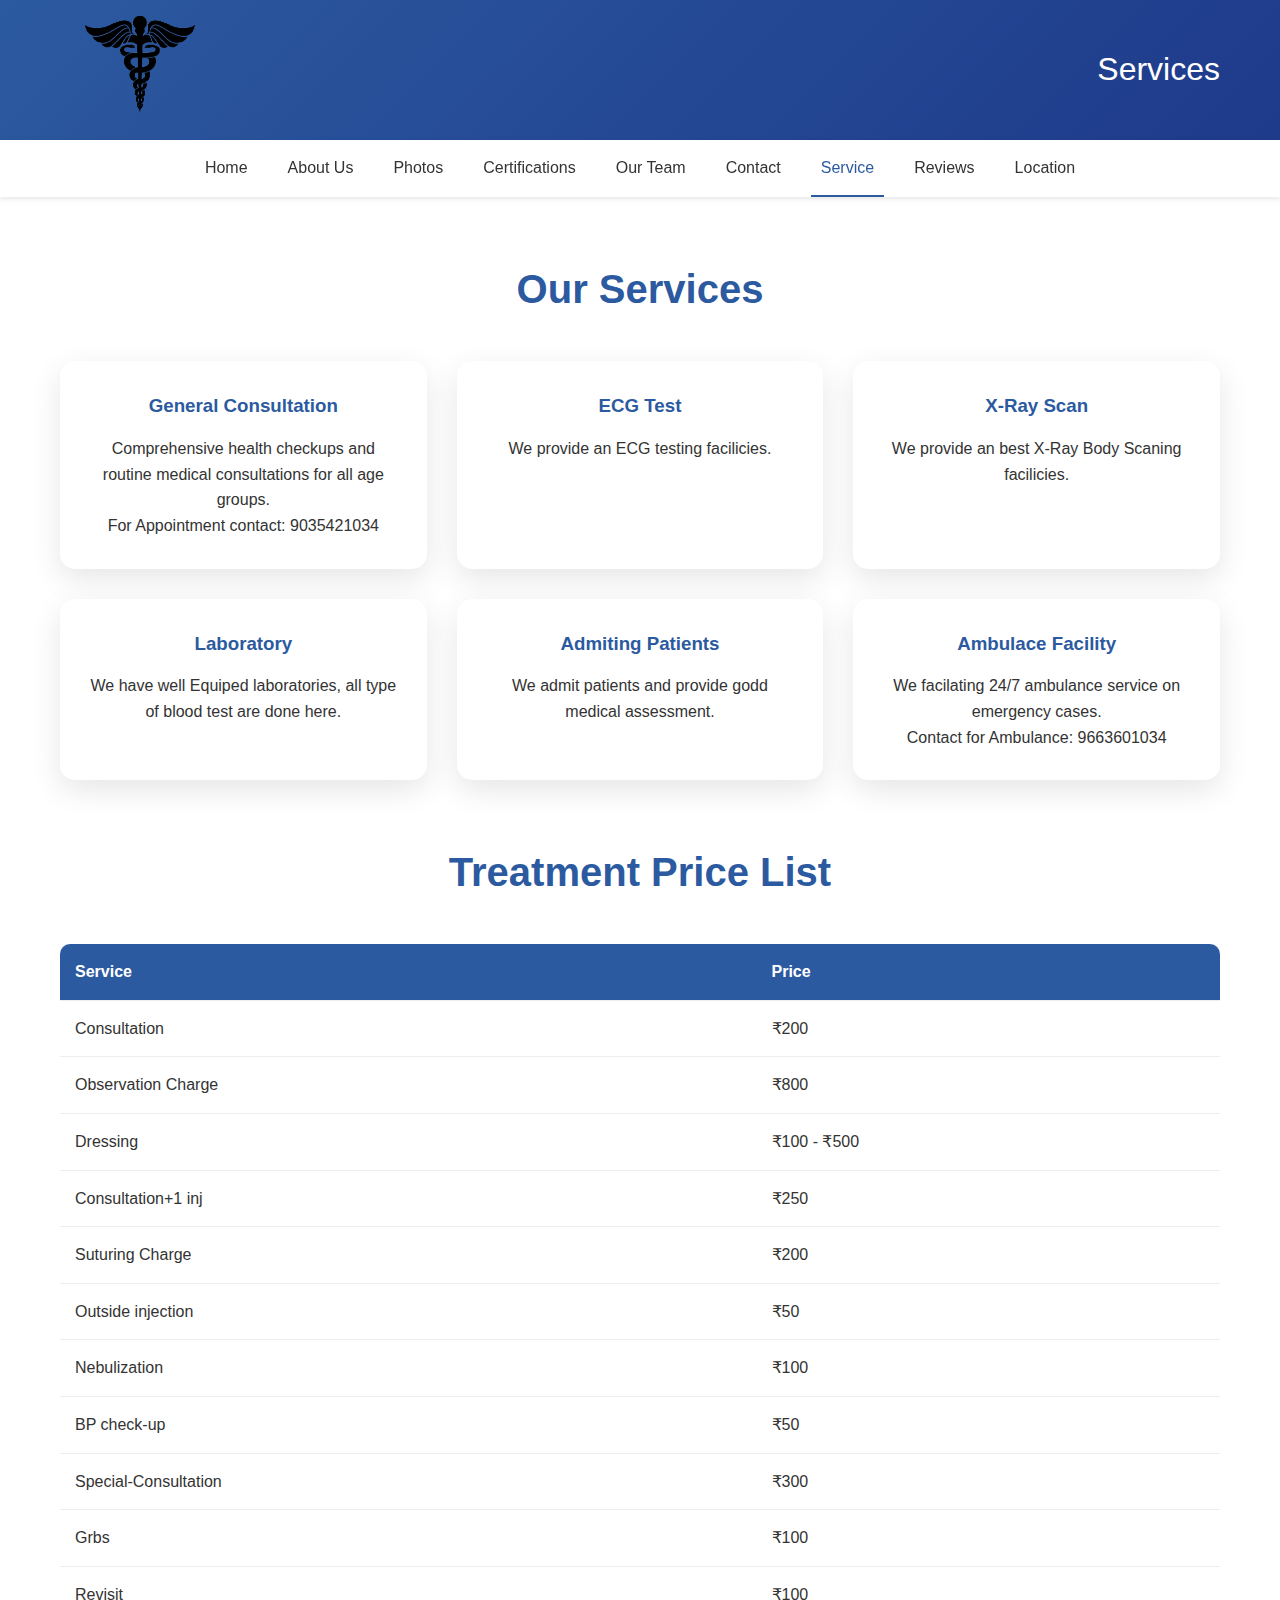
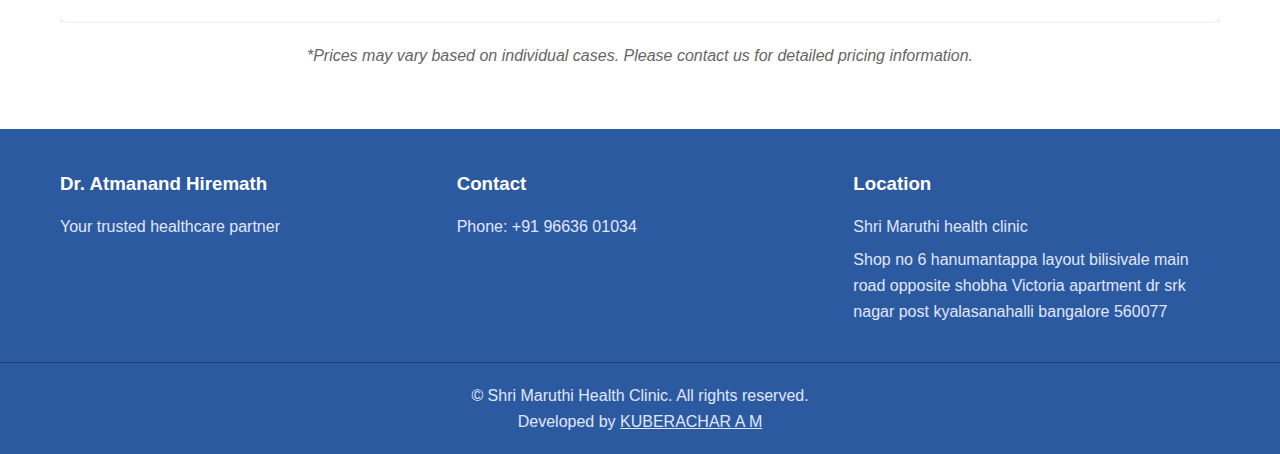
<file: services.html>
<!DOCTYPE html>
<html lang="en">
<head>
    <meta charset="UTF-8">
    <meta name="viewport" content="width=device-width, initial-scale=1.0">
    <title>Shri Maruthi Health Clinic - Services</title>
    <link rel="stylesheet" href="styles.css">
</head>
<body>
    <header>
        <div class="header-content">
            <div class="logo">
                <img src="images/mbbs-logo.png" alt="MBBS Logo">
            </div>
            <h1>Services</h1>
        </div>
    </header>

    <nav class="navbar">
        <div class="nav-container">
            <div class="hamburger" onclick="toggleMenu()">
                <span></span>
                <span></span>
                <span></span>
            </div>
            <ul class="nav-menu">
                <li><a href="index.html">Home</a></li>
                <li><a href="about.html">About Us</a></li>
                <li><a href="photos.html">Photos</a></li>
                <li><a href="certifications.html">Certifications</a></li>
                <li><a href="team.html">Our Team</a></li>
                <li><a href="contact.html">Contact</a></li>
                <li><a href="services.html" class="active">Service</a></li>
                <!-- <li><a href="reviews.html">Reviews</a></li> -->
                 <li><a href="https://www.google.com/maps/place/Shri+Maruthi+health+Clinic/@13.056527,77.6601872,17z/data=!4m8!3m7!1s0x3bae11bd90ad3bff:0x41aaad350add6897!8m2!3d13.056527!4d77.6601872!9m1!1b1!16s%2Fg%2F11q9hnxx39!17m2!4m1!1e3!18m1!1e1?entry=ttu&g_ep=EgoyMDI2MDExMy4wIKXMDSoASAFQAw%3D%3D">Reviews</a></li>
                <li><a href="location.html">Location</a></li>
            </ul>
        </div>
    </nav>

    <main>
        <section class="services-section">
            <div class="container">
                <h2 style="text-align: center; margin-bottom: 40px; color: #2c5aa0; font-size: 2.5rem;">Our Services</h2>
                
                <div class="services-grid">
                    <div class="service-item">
                        <h3>General Consultation</h3>
                        <p>Comprehensive health checkups and routine medical consultations for all age groups.</p>
                        <p>For Appointment contact: 9035421034</p>
                    </div>
                    <div class="service-item">
                        <h3>ECG Test</h3>
                        <p>We provide an ECG testing facilicies.</p>
                    </div>
                    <div class="service-item">
                        <h3>X-Ray Scan</h3>
                        <p>We provide an best X-Ray Body Scaning facilicies.</p>
                    </div>
                    <div class="service-item">
                        <h3>Laboratory</h3>
                        <p>We have well Equiped laboratories, all type of blood test are done here.</p>
                    </div>
                    <div class="service-item">
                        <h3>Admiting Patients</h3>
                        <p>We admit patients and provide godd medical assessment.</p>
                    </div>
                    <div class="service-item">
                        <h3>Ambulace Facility</h3>
                        <p>We facilating 24/7 ambulance service on emergency cases. <br> Contact for Ambulance: 9663601034</p>
                    </div>
                </div>

                <h2 style="text-align: center; margin: 60px 0 40px; color: #2c5aa0; font-size: 2.5rem;">Treatment Price List</h2>
                
                <div class="price-table">
                    <table>
                        <thead>
                            <tr>
                                <th>Service</th>
                                <th>Price</th>
                                <!-- <th>Price</th> -->
                            </tr>
                        </thead>
                        <tbody>
                            <tr>
                                <td>Consultation</td>
                                <td>₹200</td>
                            </tr>
                            <tr>
                                <td>Observation Charge</td>
                                <td>₹800</td>
                            </tr>
                            <tr>
                                <td>Dressing</td>
                                <td>₹100 - ₹500</td>
                            </tr>
                            <tr>
                                <td>Consultation+1 inj</td>
                                <td>₹250</td>
                            </tr>
                            <tr>
                                <td>Suturing Charge</td>
                                <td>₹200</td>
                            </tr>
                            <tr>
                                <td>Outside injection</td>
                                <td>₹50</td>
                            </tr>
                            <tr>
                                <td>Nebulization</td>
                                <td>₹100</td>
                            </tr>
                            <tr>
                                <td>BP check-up</td>
                                <td>₹50</td>
                            </tr>
                            <tr>
                                <td>Special-Consultation</td>
                                <td>₹300</td>
                            </tr>
                            <tr>
                                <td>Grbs</td>
                                <td>₹100</td>
                            </tr>
                            <tr>
                                <td>Revisit</td>
                                <td>₹100</td>
                            </tr>
                        </tbody>
                    </table>
                </div>
                
                <p style="text-align: center; margin-top: 20px; color: #666; font-style: italic;">
                    *Prices may vary based on individual cases. Please contact us for detailed pricing information.
                </p>
            </div>
        </section>
    </main>

    <footer>
        <div class="footer-content">
            <div class="footer-section">
                <h3>Dr. Atmanand Hiremath</h3>
                <p>Your trusted healthcare partner</p>
            </div>
            <div class="footer-section">
                <h3>Contact</h3>
                <a href="tel:96636 01034" class="contact-link"><span>Phone: +91 96636 01034</span></a>
            </div>
            <div class="footer-section">
                <h3>Location</h3>
                <p>Shri Maruthi health clinic</p>
                <p>Shop no 6 hanumantappa layout bilisivale main road opposite shobha Victoria apartment dr srk nagar post kyalasanahalli bangalore 560077</p>
            </div>
        </div>
        <div class="footer-bottom">
            <p>&copy; Shri Maruthi Health Clinic. All rights reserved.</p>
            <p>Developed by <a class="developer" href="https://kuberachar.netlify.app/" target="_blank">KUBERACHAR A M</a> </p>
        </div>
    </footer>

    <script src="script.js"></script>
</body>
</html>
</file>
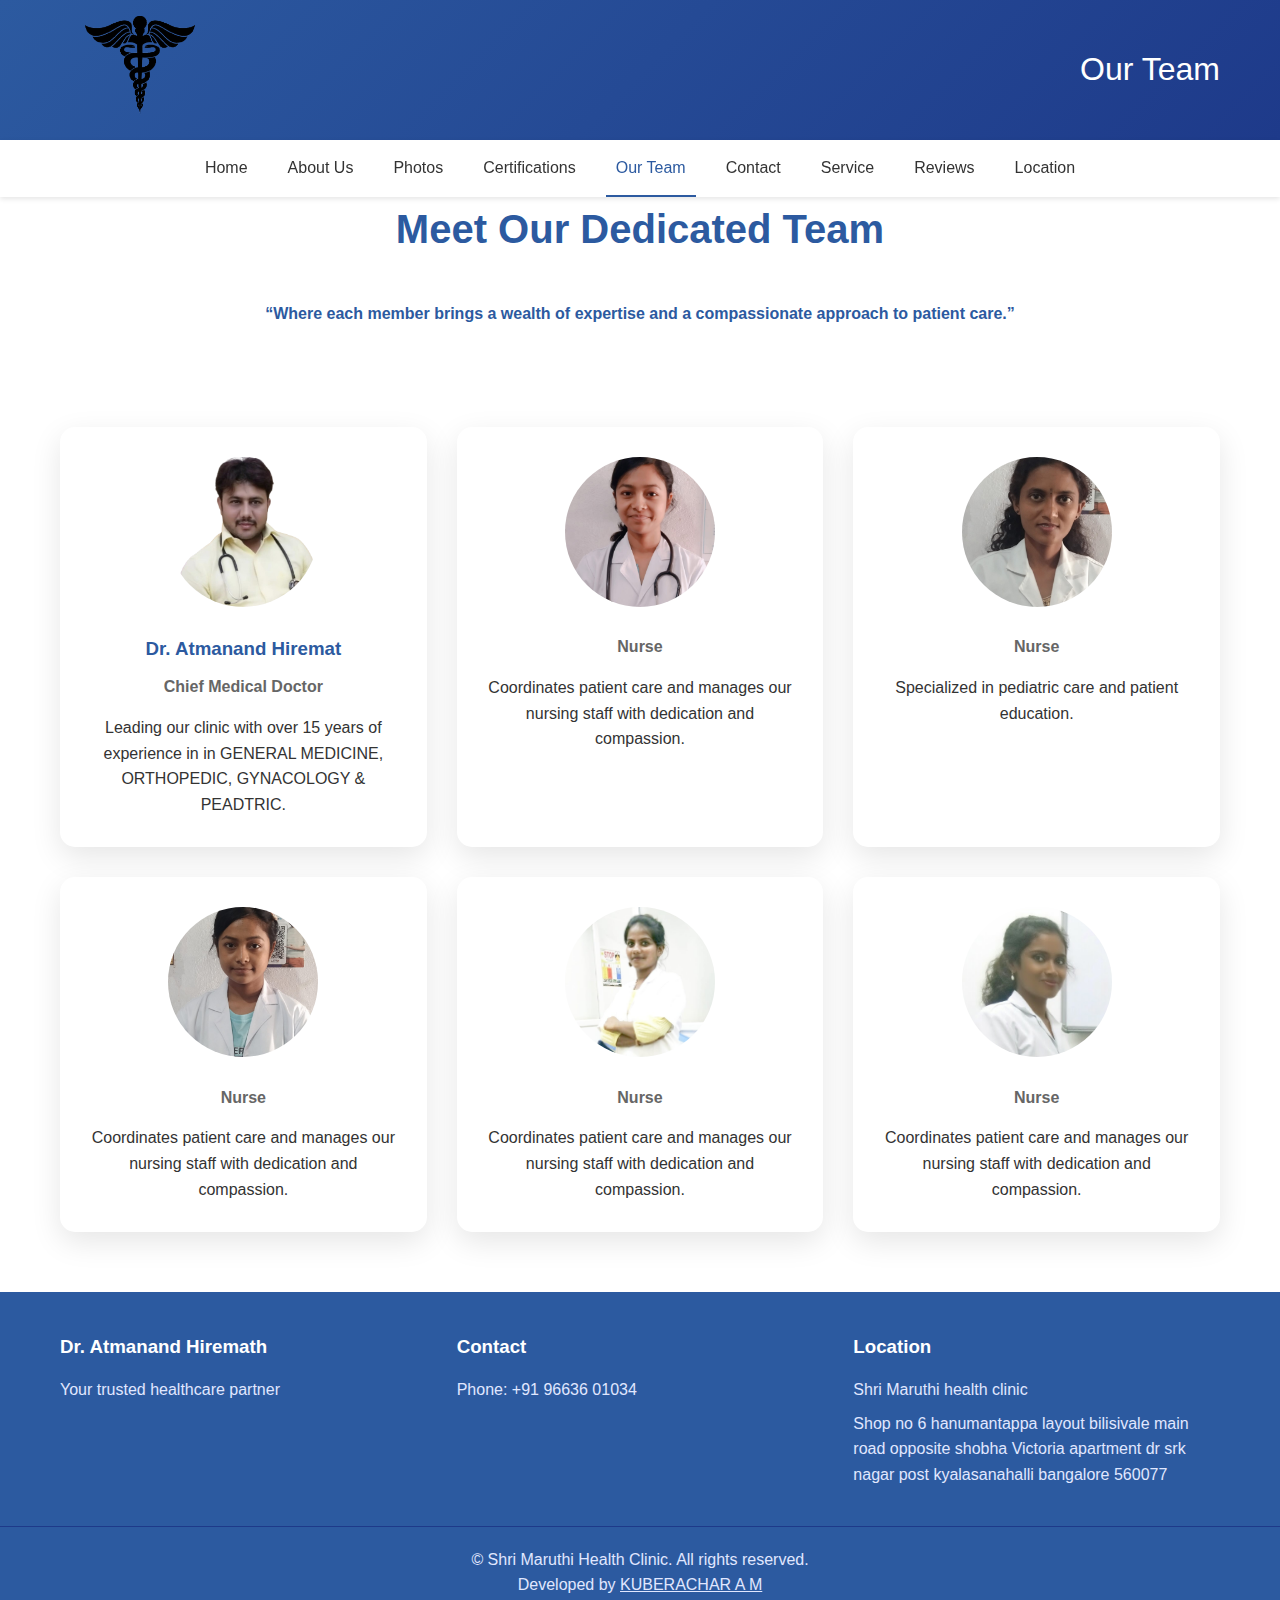
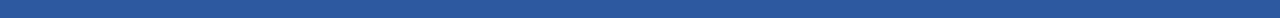
<file: team.html>
<!DOCTYPE html>
<html lang="en">
<head>
    <meta charset="UTF-8">
    <meta name="viewport" content="width=device-width, initial-scale=1.0">
    <title>Shri Maruthi Health Clinic - Our Team</title>
    <link rel="stylesheet" href="styles.css">
</head>
<body>
    <header>
        <div class="header-content">
            <div class="logo">
                <img src="images/mbbs-logo.png" alt="MBBS Logo">
            </div>
            <h1>Our Team</h1>
        </div>
    </header>

    <nav class="navbar">
        <div class="nav-container">
            <div class="hamburger" onclick="toggleMenu()">
                <span></span>
                <span></span>
                <span></span>
            </div>
            <ul class="nav-menu">
                <li><a href="index.html">Home</a></li>
                <li><a href="about.html">About Us</a></li>
                <li><a href="photos.html">Photos</a></li>
                <li><a href="certifications.html">Certifications</a></li>
                <li><a href="team.html" class="active">Our Team</a></li>
                <li><a href="contact.html">Contact</a></li>
                <li><a href="services.html">Service</a></li>
                <!-- <li><a href="reviews.html">Reviews</a></li> -->
                 <li><a href="https://www.google.com/maps/place/Shri+Maruthi+health+Clinic/@13.056527,77.6601872,17z/data=!4m8!3m7!1s0x3bae11bd90ad3bff:0x41aaad350add6897!8m2!3d13.056527!4d77.6601872!9m1!1b1!16s%2Fg%2F11q9hnxx39!17m2!4m1!1e3!18m1!1e1?entry=ttu&g_ep=EgoyMDI2MDExMy4wIKXMDSoASAFQAw%3D%3D">Reviews</a></li>
                <li><a href="location.html">Location</a></li>
            </ul>
        </div>
    </nav>

    <main>
        <section class="team-section">
            <div class="container">
                <h2 style="text-align: center; margin-bottom: 40px; color: #2c5aa0; font-size: 2.5rem;">Meet Our Dedicated Team</h2>
                <h4 style="text-align: center; margin-bottom: 40px; color: #2c5aa0;">“Where each member brings a wealth of expertise and a compassionate approach to patient care.”</h4>
                <div class="team-grid">
                    <div class="team-member">
                        <img src="images/Doctor.png" alt="Dr. John Smith">
                        <h3>Dr. Atmanand Hiremat</h3>
                        <div class="designation">Chief Medical Doctor</div>
                        <p>Leading our clinic with over 15 years of experience in in GENERAL MEDICINE, ORTHOPEDIC, GYNACOLOGY & PEADTRIC.</p>
                    </div>
                    
                    <div class="team-member">
                        <img src="images/team-nurse1.jpg" alt="Sarah Johnson">
                        <!-- <h3>Sarah Johnson</h3> -->
                        <div class="designation">Nurse</div>
                        <p>Coordinates patient care and manages our nursing staff with dedication and compassion.</p>
                    </div>
                    
                    <div class="team-member">
                        <img src="images/team-nurse2.jpg" alt="Emily Davis">
                        <!-- <h3>Emily Davis</h3> -->
                        <div class="designation">Nurse</div>
                        <p>Specialized in pediatric care and patient education.</p>
                    </div>
                    
                    <div class="team-member">
                        <img src="images/team-nurse3.jpg" alt="Michael Brown">
                        <!-- <h3>Michael Brown</h3> -->
                        <div class="designation">Nurse</div>
                        <p>Coordinates patient care and manages our nursing staff with dedication and compassion.</p>
                    </div>
                    
                    <div class="team-member">
                        <img src="images/team-nurse4.jpg" alt="Lisa Wilson">
                        <!-- <h3>Lisa Wilson</h3> -->
                        <div class="designation">Nurse</div>
                        <p>Coordinates patient care and manages our nursing staff with dedication and compassion.</p>
                    </div>
                    
                    <div class="team-member">
                        <img src="images/team-nurse5.jpg" alt="David Martinez">
                        <!-- <h3>David Martinez</h3> -->
                        <div class="designation">Nurse</div>
                        <p>Coordinates patient care and manages our nursing staff with dedication and compassion.</p>
                    </div>
                </div>
            </div>
        </section>
    </main>

    <footer>
        <div class="footer-content">
            <div class="footer-section">
                <h3>Dr. Atmanand Hiremath</h3>
                <p>Your trusted healthcare partner</p>
            </div>
            <div class="footer-section">
                <h3>Contact</h3>
                <a href="tel:96636 01034" class="contact-link"><span>Phone: +91 96636 01034</span></a>
            </div>
            <div class="footer-section">
                <h3>Location</h3>
                <p>Shri Maruthi health clinic</p>
                <p>Shop no 6 hanumantappa layout bilisivale main road opposite shobha Victoria apartment dr srk nagar post kyalasanahalli bangalore 560077</p>
            </div>
        </div>
        <div class="footer-bottom">
            <p>&copy; Shri Maruthi Health Clinic. All rights reserved.</p>
            <p>Developed by <a class="developer" href="https://kuberachar.netlify.app/" target="_blank">KUBERACHAR A M</a> </p>
        </div>
    </footer>

    <script src="script.js"></script>
</body>
</html>
</file>
<file: styles.css>
* {
    margin: 0;
    padding: 0;
    box-sizing: border-box;
}

body {
    font-family: 'Arial', sans-serif;
    line-height: 1.6;
    color: #333;
}

.container {
    max-width: 1200px;
    margin: 0 auto;
    padding: 0 20px;
}

/* Header */
header {
    background: linear-gradient(135deg, #2c5aa0, #1e3a8a);
    color: white;
    padding: 1rem 0;
    box-shadow: 0 2px 5px rgba(0,0,0,0.1);
}

.header-content {
    display: flex;
    align-items: center;
    justify-content: space-between;
    max-width: 1200px;
    margin: 0 auto;
    padding: 0 20px;
}

.logo img {
    height: 100px;
    width: auto;
}

header h1 {
    font-size: 2rem;
    font-weight: 300;
}

/* Navigation */
.navbar {
    background: #fff;
    box-shadow: 0 2px 5px rgba(0,0,0,0.1);
    position: sticky;
    top: 0;
    z-index: 1000;
}

.nav-container {
    max-width: 1200px;
    margin: 0 auto;
    padding: 0 20px;
    position: relative;
}

.nav-menu {
    display: flex;
    list-style: none;
    justify-content: center;
    flex-wrap: wrap;
}

.nav-menu li {
    margin: 0 10px;
}

.nav-menu a {
    text-decoration: none;
    color: #333;
    padding: 15px 10px;
    display: block;
    transition: color 0.3s;
    font-weight: 500;
}

.nav-menu a:hover,
.nav-menu a.active {
    color: #2c5aa0;
    border-bottom: 2px solid #2c5aa0;
}

.hamburger {
    display: none;
    flex-direction: column;
    cursor: pointer;
    padding: 10px;
}

.hamburger span {
    width: 25px;
    height: 3px;
    background: #333;
    margin: 3px 0;
    transition: 0.3s;
}

/* Carousel */
.carousel {
    position: relative;
    max-width: 100%;
    margin: 0 auto;
    overflow: hidden;
}

.carousel-container {
    position: relative;
    height: 400px;
}

.slide {
    display: none;
    width: 100%;
    height: 100%;
}

.slide.active {
    display: block;
}

.slide img {
    width: 100%;
    height: 100%;
    object-fit: cover;
}

.prev, .next {
    position: absolute;
    top: 50%;
    transform: translateY(-50%);
    background: rgba(0,0,0,0.5);
    color: white;
    border: none;
    padding: 15px 20px;
    cursor: pointer;
    font-size: 18px;
    transition: background 0.3s;
}

.prev {
    left: 10px;
}

.next {
    right: 10px;
}

.prev:hover, .next:hover {
    background: rgba(0,0,0,0.8);
}

/* Clinic Info */
.clinic-info {
    padding: 60px 0;
    background: #f8f9fa;
}

.timings {
    margin-bottom: 40px;
}

.timings h2 {
    text-align: center;
    margin-bottom: 30px;
    color: #2c5aa0;
    font-size: 2.5rem;
}

.timing-grid {
    display: grid;
    grid-template-columns: repeat(auto-fit, minmax(250px, 1fr));
    gap: 20px;
    margin-bottom: 40px;
}

.timing-item {
    background: white;
    padding: 20px;
    border-radius: 10px;
    text-align: center;
    box-shadow: 0 5px 15px rgba(0,0,0,0.1);
    transition: transform 0.3s;
}

.timing-item:hover {
    transform: translateY(-5px);
}

.timing-item strong {
    display: block;
    color: #2c5aa0;
    font-size: 1.2rem;
    margin-bottom: 10px;
}

.intro {
    text-align: center;
    max-width: 800px;
    margin: 0 auto;
}

.intro h2 {
    color: #2c5aa0;
    margin-bottom: 20px;
    font-size: 2.0rem;
}

.intro p {
    font-size: 1.1rem;
    margin-bottom: 15px;
    color: #666;
}

/* About Page Styles */
.doctor-profile {
    padding: 60px 0;
    background: #f8f9fa;
}

.profile-content {
    display: grid;
    grid-template-columns: 1fr 2fr;
    gap: 40px;
    align-items: start;
}

.doctor-image {
    text-align: center;
}

.doctor-image img {
    width: 100%;
    max-width: 300px;
    border-radius: 50%;
    box-shadow: 0 10px 30px rgba(0,0,0,0.1);
}

.doctor-details h2 {
    color: #2c5aa0;
    margin-bottom: 10px;
    font-size: 2.2rem;
}

.doctor-details h3 {
    color: #666;
    margin-bottom: 20px;
    font-size: 1.3rem;
}

.reg_btn{
    background-color: #2c5aa0;
    padding: 10px 20px;
    border-radius: 5px;
    display: inline-block;
    margin-bottom: 20px;
    a{
        text-decoration: none;
        color: white;
    }
}   

.education, .achievements {
    margin: 30px 0;
}

.education h3, .achievements h3 {
    color: #2c5aa0;
    margin-bottom: 15px;
}

.education ul, .achievements ul {
    list-style-position: inside;
    color: #666;
}

.education li, .achievements li {
    margin-bottom: 8px;
}

certifications-grid {
    display: grid;
    /* grid-template-columns: repeat(auto-fit, minmax(200px, 1fr)); */
    gap: 20px;
    margin-top: 40px;
    /* width: 100vw; */
}

.cert-item {
    background: white;
    padding: 15px;
    border-radius: 10px;
    text-align: center;
    box-shadow: 0 5px 15px rgba(0,0,0,0.1);
}

.cert-item img {
    width: 100%;
    height: 500px;
    object-fit: cover;
    border-radius: 5px;
}

/* Photos Page */
.gallery {
    padding: 60px 0;
}

.gallery-grid {
    display: grid;
    grid-template-columns: repeat(auto-fit, minmax(300px, 1fr));
    gap: 20px;
}

.gallery-item {
    position: relative;
    overflow: hidden;
    border-radius: 10px;
    box-shadow: 0 5px 15px rgba(0,0,0,0.1);
}

.gallery-item img, .gallery-item video {
    width: 100%;
    height: 250px;
    object-fit: cover;
    transition: transform 0.3s;
}

.gallery-item:hover img,
.gallery-item:hover video {
    transform: scale(1.05);
}

/* Team Page */
.team-grid {
    display: grid;
    grid-template-columns: repeat(auto-fit, minmax(280px, 1fr));
    gap: 30px;
    padding: 60px 0;
}

.team-member {
    background: white;
    padding: 30px;
    border-radius: 15px;
    text-align: center;
    box-shadow: 0 10px 30px rgba(0,0,0,0.1);
    transition: transform 0.3s;
}

.team-member:hover {
    transform: translateY(-10px);
}

.team-member img {
    width: 150px;
    height: 150px;
    border-radius: 50%;
    object-fit: cover;
    margin-bottom: 20px;
}

.team-member h3 {
    color: #2c5aa0;
    margin-bottom: 10px;
}

.team-member .designation {
    color: #666;
    font-weight: bold;
    margin-bottom: 15px;
}

/* Contact Page */
.timing-table-container{
    table{
        border-collapse: collapse;
    }
}
.timing-table{
    table, tr,td{
        border: 1px solid black;
        
    }
    td{
        text-align: center;
        font-size: 0.9rem;
    }
}

/* Services Page */
.services-section {
    padding: 60px 0;
}

.services-grid {
    display: grid;
    grid-template-columns: repeat(auto-fit, minmax(300px, 1fr));
    gap: 30px;
    margin-bottom: 60px;
}

.service-item {
    background: white;
    padding: 30px;
    border-radius: 15px;
    text-align: center;
    box-shadow: 0 10px 30px rgba(0,0,0,0.1);
}

.service-item h3 {
    color: #2c5aa0;
    margin-bottom: 15px;
}

.price-table {
    overflow-x: auto;
}

.price-table table {
    width: 100%;
    border-collapse: collapse;
    background: white;
    border-radius: 10px;
    overflow: hidden;
    box-shadow: 0 10px 30px rgba(0,0,0,0.1);
}

.price-table th,
.price-table td {
    padding: 15px;
    text-align: left;
    border-bottom: 1px solid #eee;
}

.price-table th {
    background: #2c5aa0;
    color: white;
}

.price-table tr:hover {
    background: #f8f9fa;
}

/* Reviews Page */
.reviews-section {
    padding: 60px 0;
}

.reviews-grid {
    display: grid;
    grid-template-columns: repeat(auto-fit, minmax(350px, 1fr));
    gap: 30px;
}

.review-item {
    background: white;
    padding: 30px;
    border-radius: 15px;
    box-shadow: 0 10px 30px rgba(0,0,0,0.1);
}

.review-header {
    display: flex;
    align-items: center;
    margin-bottom: 15px;
}

.review-header img {
    width: 50px;
    height: 50px;
    border-radius: 50%;
    margin-right: 15px;
}

.reviewer-info h4 {
    color: #2c5aa0;
    margin-bottom: 5px;
}

.stars {
    color: #ffd700;
    font-size: 1.2rem;
}

/* Location Page */
.location-section {
    padding: 60px 0;
}

.location-content {
    display: grid;
    grid-template-columns: 1fr 1fr;
    gap: 40px;
    align-items: start;
}

.location-info h2 {
    color: #2c5aa0;
    margin-bottom: 20px;
}

.map-container {
    height: 400px;
    border-radius: 10px;
    overflow: hidden;
    box-shadow: 0 10px 30px rgba(0,0,0,0.1);
}

.map-container iframe {
    width: 100%;
    height: 100%;
    border: none;
}

/* Footer */
footer {
    background: #2c5aa0;
    color: white;
    padding: 40px 0 20px;
}

.footer-content {
    display: grid;
    grid-template-columns: repeat(auto-fit, minmax(250px, 1fr));
    gap: 30px;
    max-width: 1200px;
    margin: 0 auto;
    padding: 0 20px;
}

.footer-section h3 {
    margin-bottom: 15px;
    color: #fff;
}

.footer-section p {
    margin-bottom: 8px;
    color: #e0e7ff;
}

.footer-section a {
    color: #e0e7ff;
    text-decoration: none;
    transition: color 0.3s;
}

.footer-bottom {
    text-align: center;
    margin-top: 30px;
    padding-top: 20px;
    border-top: 1px solid #1e3a8a;
    color: #e0e7ff;
}
.developer{
    color: #e0e7ff;
    text-decoration: underline;
}

/* Responsive Design */
@media (max-width: 768px) {
    .hamburger {
        display: flex;
    }

    .nav-menu {
        position: fixed;
        left: -100%;
        top: 70px;
        flex-direction: column;
        background-color: white;
        width: 100%;
        text-align: center;
        transition: 0.3s;
        box-shadow: 0 10px 27px rgba(0,0,0,0.05);
        z-index: 999;
    }

    .nav-menu.active {
        left: 0;
    }

    .nav-menu li {
        margin: 0;
    }

    .nav-menu a {
        padding: 15px;
        display: block;
        border-bottom: 1px solid #eee;
    }

    .header-content {
        flex-direction: column;
        text-align: center;
    }

    .header-content h1 {
        margin-top: 10px;
        font-size: 1.5rem;
    }

    .carousel-container {
        height: 250px;
    }

    .timing-grid {
        grid-template-columns: 1fr;
    }

    .profile-content {
        grid-template-columns: 1fr;
        text-align: center;
    }

    .location-content {
        grid-template-columns: 1fr;
    }

    .gallery-grid {
        grid-template-columns: 1fr;
    }

    .team-grid {
        grid-template-columns: 1fr;
    }

    .services-grid {
        grid-template-columns: 1fr;
    }

    .reviews-grid {
        grid-template-columns: 1fr;
    }

    .footer-content {
        grid-template-columns: 1fr;
        text-align: center;
    }

    .prev, .next {
        padding: 10px 15px;
        font-size: 14px;
    }
}

@media (max-width: 480px) {
    .container {
        padding: 0 15px;
    }

    .nav-container {
        padding: 0 15px;
    }

    .header-content {
        padding: 0 15px;
    }

    .footer-content {
        padding: 0 15px;
    }

    .timing-item {
        padding: 15px;
    }

    .team-member {
        padding: 20px;
    }

    .service-item {
        padding: 20px;
    }

    .review-item {
        padding: 20px;
    }
}
</file>
<file: images-gallery.css>
/* Reset and Base Styles */
* {
    margin: 0;
    padding: 0;
    box-sizing: border-box;
}

.container {
    max-width: 1200px;
    margin: 0 auto;
    padding: 0 20px;
}

hamburger {
    display: none;
    flex-direction: column;
    cursor: pointer;
}

/* Gallery Section */
.gallery {
    padding: 80px 0;
}

.gallery-grid {
    display: grid;
    grid-template-columns: repeat(auto-fit, minmax(250px, 1fr));
    gap: 1rem;
    
    img{
        width: 100%;
        height: 250px;
        /* object-fit: cover; */
        border-radius: 10px;
        cursor: pointer;
        transition: transform 0.3s;
    }
}

.gallery-grid img:hover {
    transform: scale(1.05);
}

/* Lightbox */
.lightbox {
    display: none;
    position: fixed;
    z-index: 2000;
    left: 0;
    top: 0;
    width: 100%;
    height: 100%;
    background-color: rgba(0,0,0,0.9);
    font-family: 'Poppins', sans-serif;
}

.lightbox-content {
    margin: auto;
    display: block;
    width: 80%;
    max-width: 700px;
    max-height: 80%;
    object-fit: contain;
    position: absolute;
    top: 50%;
    left: 50%;
    transform: translate(-50%, -50%);
}

.close {
    position: absolute;
    top: 15px;
    right: 35px;
    color: #f1f1f1;
    font-size: 40px;
    font-weight: bold;
    cursor: pointer;
}

.close:hover {
    color: #e91e63;
}

/* Mobile Responsive */
@media (max-width: 768px) {
    .nav-menu {
        position: fixed;
        left: -100%;
        top: 70px;
        flex-direction: column;
        background-color: white;
        width: 100%;
        text-align: center;
        transition: 0.3s;
        box-shadow: 0 10px 27px rgba(0,0,0,0.05);
        padding: 2rem 0;
    }

    .nav-menu.active {
        left: 0;
    }

    .gallery-tabs {
        flex-direction: column;
        align-items: center;
    }

    .lightbox-content {
        width: 95%;
    }
}

@media (max-width: 480px) {
    .gallery-grid {
        grid-template-columns: repeat(2, 1fr);
    }
}
</file>
